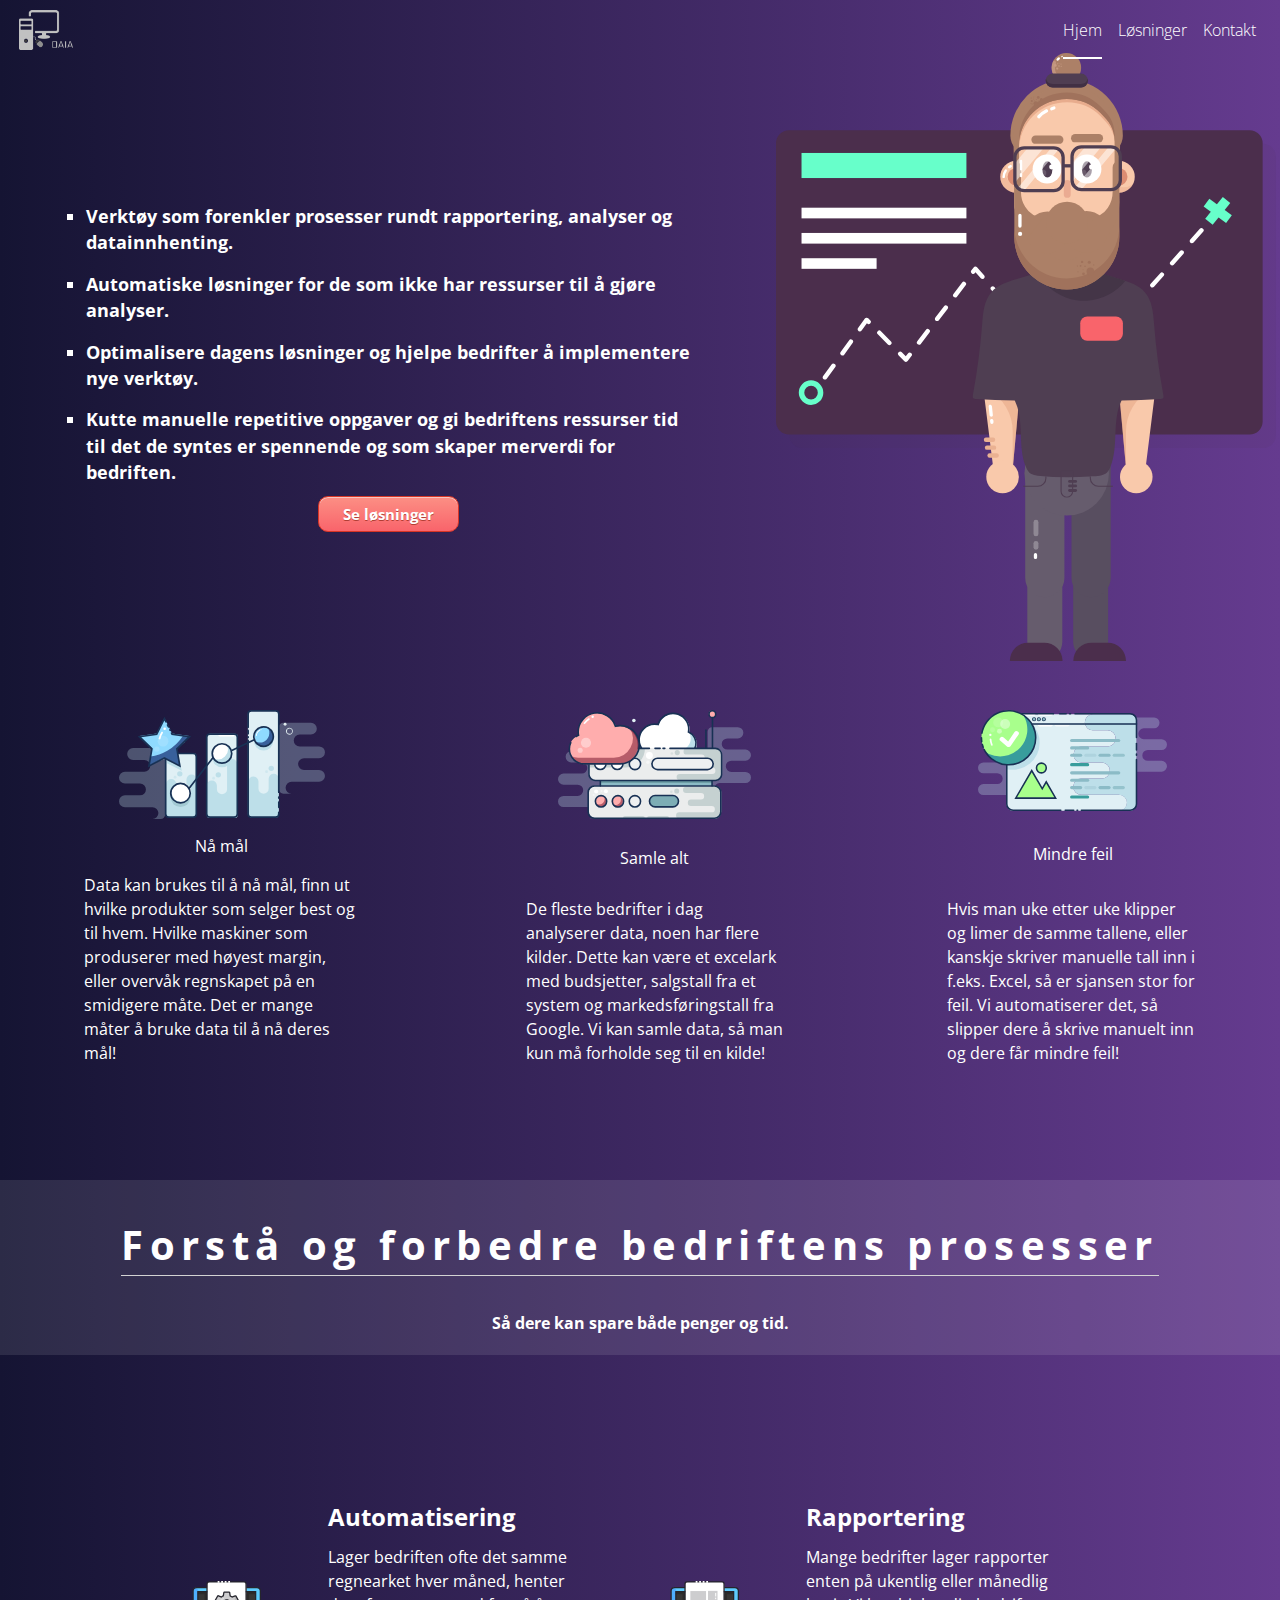
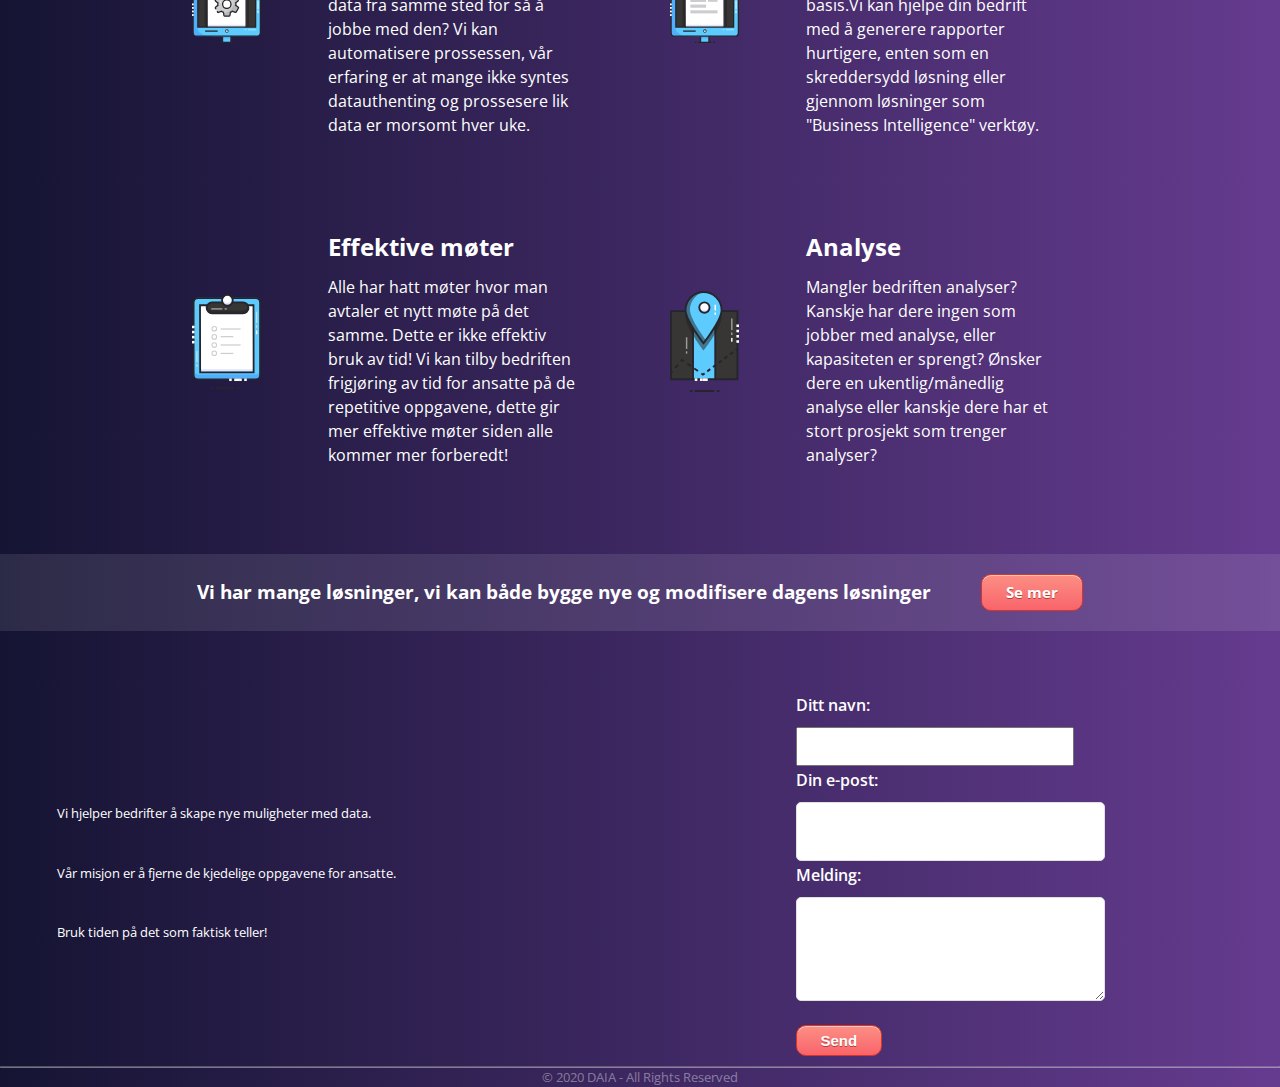
<file: index.html>
<!DOCTYPE html> <html lang=en> <head> <meta charset=utf-8> <meta content="width=device-width,initial-scale=1" name=viewport> <meta content=#333333 name=theme-color> <base href=/ > <link href=global.css rel=stylesheet> <link href=manifest.json rel=manifest crossorigin=use-credentials> <link href=favicon.ico rel=icon type=image/png> <link href=https://cdnjs.cloudflare.com/ajax/libs/font-awesome/5.13.1/css/all.min.css rel=stylesheet crossorigin=anonymous integrity="sha512-xA6Hp6oezhjd6LiLZynuukm80f8BoZ3OpcEYaqKoCV3HKQDrYjDE1Gu8ocxgxoXmwmSzM4iqPvCsOkQNiu41GA=="> <link href=client/main.2082793183.css rel=stylesheet> <noscript id=sapper-head-start></noscript><title>DAIA</title><noscript id=sapper-head-end></noscript> </head> <body> <div id=sapper> <nav class=svelte-n5fxw9><img alt=logo src=daialogo.png class=svelte-n5fxw9> <ul class=svelte-n5fxw9><div class="svelte-n5fxw9 links"><li class=svelte-n5fxw9><a class=svelte-n5fxw9 href=. aria-current=page>Hjem </a></li> <li class=svelte-n5fxw9><a class=svelte-n5fxw9 href=losninger rel=prefetch>Løsninger </a></li> <li class=svelte-n5fxw9><a class=svelte-n5fxw9 href=kontakt>Kontakt </a></div></ul></nav> <main class=svelte-55soap> <main class=svelte-1mp4g3x><header class="svelte-sn4ja showcase"><div class="svelte-sn4ja info"><h3 class=svelte-sn4ja><ul class=svelte-sn4ja><li class=svelte-sn4ja>Verktøy som forenkler prosesser rundt rapportering, analyser og datainnhenting.</li> <li class=svelte-sn4ja>Automatiske løsninger for de som ikke har ressurser til å gjøre analyser.</li> <li class=svelte-sn4ja>Optimalisere dagens løsninger og hjelpe bedrifter å implementere nye verktøy.</li> <li class=svelte-sn4ja>Kutte manuelle repetitive oppgaver og gi bedriftens ressurser tid til det de syntes er spennende og som skaper merverdi for bedriften.</ul></h3> <a class="curved svelte-sgxkt0" href=/losninger>Se løsninger <i class="fa-chevron-right fas"></i></a></div> <div class="svelte-sn4ja img"><img alt="" src="/assets/Asset 3.svg"></div></header> <div class="svelte-i5toj3 block" style=background-color:transparent> <div class="svelte-i5toj3 row"><div class="svelte-1su1hql card"><img alt="Nå mål" src="/assets/Asset 8.svg" class=svelte-1su1hql> <div class="svelte-1su1hql title">Nå mål</div> <div class="svelte-1su1hql content"><p>Data kan brukes til å nå mål, finn ut hvilke produkter som selger best og til hvem. Hvilke maskiner som produserer med høyest margin, eller overvåk regnskapet på en smidigere måte. Det er mange måter å bruke data til å nå deres mål!</p> </div> </div><div class="svelte-1su1hql card"><img alt="Samle alt" src="/assets/Asset 7.svg" class=svelte-1su1hql> <div class="svelte-1su1hql title">Samle alt</div> <div class="svelte-1su1hql content"><p>De fleste bedrifter i dag analyserer data, noen har flere kilder. Dette kan være et excelark med budsjetter, salgstall fra et system og markedsføringstall fra Google. Vi kan samle data, så man kun må forholde seg til en kilde!</p> </div> </div><div class="svelte-1su1hql card"><img alt="Mindre feil" src="/assets/Asset 6.svg" class=svelte-1su1hql> <div class="svelte-1su1hql title">Mindre feil</div> <div class="svelte-1su1hql content"><p>Hvis man uke etter uke klipper og limer de samme tallene, eller kanskje skriver manuelle tall inn i f.eks. Excel, så er sjansen stor for feil. Vi automatiserer det, så slipper dere å skrive manuelt inn og dere får mindre feil!</p> </div> </div></div></div> <div class="svelte-i5toj3 block" style=background-color:rgba(255,255,255,.1)><div class="svelte-i5toj3 title">Forstå og forbedre bedriftens prosesser</div> <div class="svelte-i5toj3 row"><h4 class=svelte-1mp4g3x style=margin-bottom:20px>Så dere kan spare både penger og tid. </h4></div></div> <div class="svelte-i5toj3 grid" style=background-color:transparent> <div class="svelte-i5toj3 row-grid"><div class="svelte-wr6r03 container"><div class="svelte-wr6r03 image"><img alt="" src="/assets/Asset 103.svg" class=svelte-wr6r03></div> <div class="svelte-wr6r03 content"><div class="svelte-wr6r03 title">Automatisering</div> <div class=text>Lager bedriften ofte det samme regnearket hver måned, henter data fra samme sted for så å jobbe med den? Vi kan automatisere prossessen, vår erfaring er at mange ikke syntes datauthenting og prossesere lik data er morsomt hver uke.</div> </div></div><div class="svelte-wr6r03 container"><div class="svelte-wr6r03 image"><img alt="" src="/assets/Asset 108.svg" class=svelte-wr6r03></div> <div class="svelte-wr6r03 content"><div class="svelte-wr6r03 title">Rapportering</div> <div class=text>Mange bedrifter lager rapporter enten på ukentlig eller månedlig basis.Vi kan hjelpe din bedrift med å generere rapporter hurtigere, enten som en skreddersydd løsning eller gjennom løsninger som "Business Intelligence" verktøy.</div> </div></div><div class="svelte-wr6r03 container"><div class="svelte-wr6r03 image"><img alt="" src="/assets/Asset 105.svg" class=svelte-wr6r03></div> <div class="svelte-wr6r03 content"><div class="svelte-wr6r03 title">Effektive møter</div> <div class=text>Alle har hatt møter hvor man avtaler et nytt møte på det samme. Dette er ikke effektiv bruk av tid! Vi kan tilby bedriften frigjøring av tid for ansatte på de repetitive oppgavene, dette gir mer effektive møter siden alle kommer mer forberedt!</div> </div></div><div class="svelte-wr6r03 container"><div class="svelte-wr6r03 image"><img alt="" src="/assets/Asset 106.svg" class=svelte-wr6r03></div> <div class="svelte-wr6r03 content"><div class="svelte-wr6r03 title">Analyse</div> <div class=text>Mangler bedriften analyser? Kanskje har dere ingen som jobber med analyse, eller kapasiteten er sprengt? Ønsker dere en ukentlig/månedlig analyse eller kanskje dere har et stort prosjekt som trenger analyser?</div> </div></div></div></div> <div class="svelte-i5toj3 block" style=background-color:rgba(255,255,255,.1)> <div class="svelte-i5toj3 row"><div class="svelte-1mp4g3x see-more"><h3 class=svelte-1mp4g3x style=margin-right:50px>Vi har mange løsninger, vi kan både bygge nye og modifisere dagens løsninger </h3> <a class="curved svelte-sgxkt0" href=/losninger>Se mer</a></div></div></div></main></main> <footer class=svelte-1aun6m><div class="svelte-1aun6m footer"><div class="svelte-1aun6m left"><span class=svelte-1aun6m>Vi hjelper bedrifter å skape nye muligheter med data.</span> <span class=svelte-1aun6m>Vår misjon er å fjerne de kjedelige oppgavene for ansatte.</span> <span class=svelte-1aun6m>Bruk tiden på det som faktisk teller!</span></div> <div class="svelte-1aun6m middle"><ul class=svelte-1aun6m><li class=svelte-1aun6m><i class="fab fa-facebook" style=font-size:3rem></i></li> <li class=svelte-1aun6m><i class="fab fa-linkedin" style=font-size:3rem></i></ul></div> <div class="svelte-1aun6m right"><div class="svelte-100rzrh kwes-form"><form action=https://kwes.io/api/foreign/forms/NKmkww3I0oGe8JwWZT2U class=svelte-100rzrh method=POST><label class=svelte-100rzrh for=name>Ditt navn:</label> <input class=svelte-100rzrh id=name name=name rules=required> <label class=svelte-100rzrh for=email>Din e-post:</label> <input class=svelte-100rzrh id=email name=email rules=required|email|max:255 type=email> <label class=svelte-100rzrh for=message>Melding:</label> <textarea class=svelte-100rzrh id=message name=message rules=required></textarea> <br class=svelte-100rzrh> <button class="curved svelte-sgxkt0 null null" type=submit>Send</button></form></div></div></div> <div class="svelte-1aun6m bottom"><hr class=svelte-1aun6m> <p class=svelte-1aun6m>© 2020 DAIA - All Rights Reserved</div></footer></div> <script>__SAPPER__={baseUrl:"",preloaded:[void 0,{}]};if('serviceWorker' in navigator)navigator.serviceWorker.register('/service-worker.js');(function(){try{eval("async function x(){}");var main="/client/client.35a05b1d.js"}catch(e){main="/client/legacy/client.8eb69ce8.js"};var s=document.createElement("script");try{new Function("if(0)import('')")();s.src=main;s.type="module";s.crossOrigin="use-credentials";}catch(e){s.src="/client/shimport@1.0.1.js";s.setAttribute("data-main",main);}document.head.appendChild(s);}());</script>
</file>
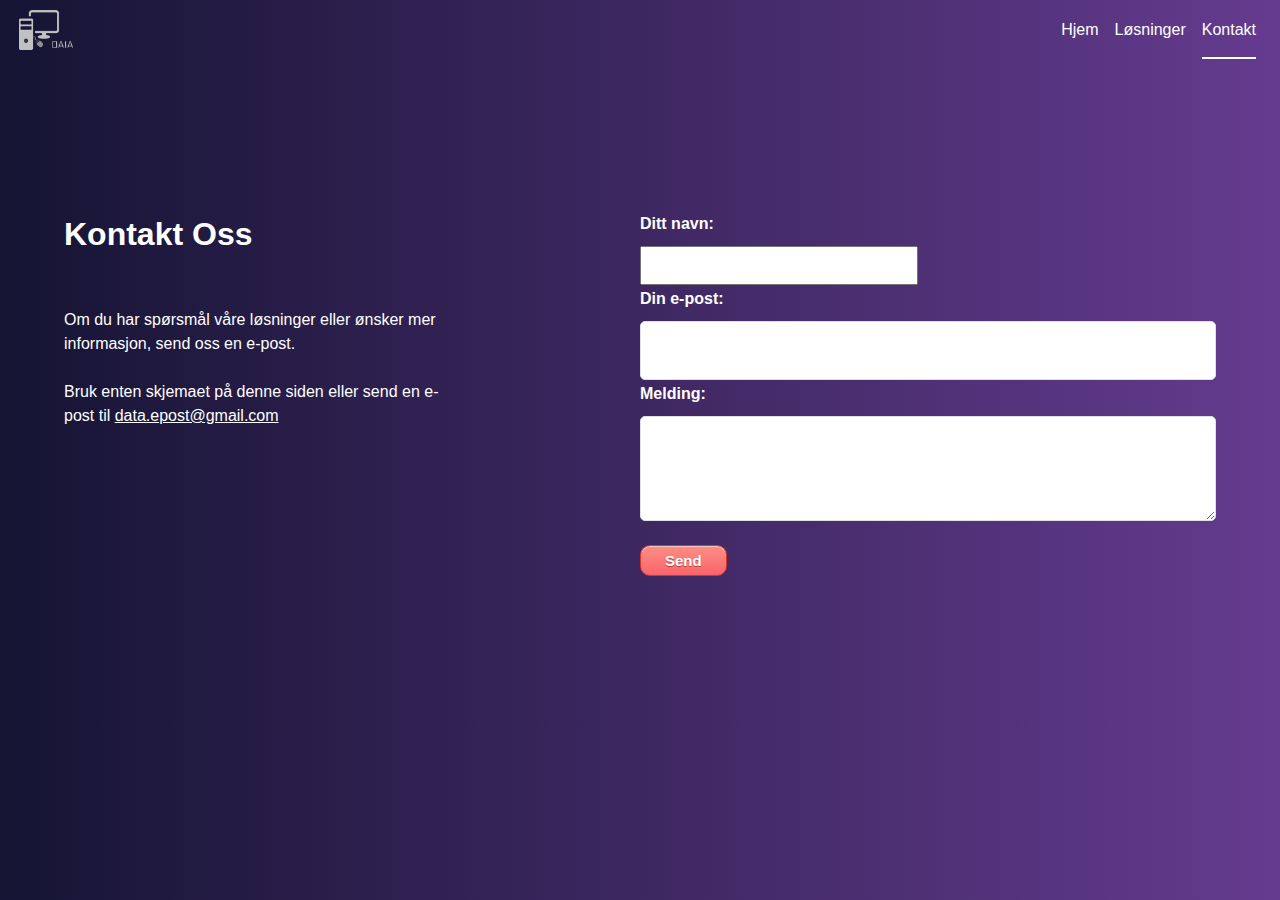
<file: kontakt/index.html>
<!DOCTYPE html> <html lang=en> <head> <meta charset=utf-8> <meta content="width=device-width,initial-scale=1" name=viewport> <meta content=#333333 name=theme-color> <base href=/ > <link href=global.css rel=stylesheet> <link href=manifest.json rel=manifest crossorigin=use-credentials> <link href=favicon.ico rel=icon type=image/png> <link href=https://cdnjs.cloudflare.com/ajax/libs/font-awesome/5.13.1/css/all.min.css rel=stylesheet crossorigin=anonymous integrity="sha512-xA6Hp6oezhjd6LiLZynuukm80f8BoZ3OpcEYaqKoCV3HKQDrYjDE1Gu8ocxgxoXmwmSzM4iqPvCsOkQNiu41GA=="> <link href=client/main.2082793183.css rel=stylesheet> <noscript id=sapper-head-start></noscript><title>Om DAIA</title><noscript id=sapper-head-end></noscript> </head> <body> <div id=sapper> <nav class=svelte-n5fxw9><img alt=logo class=svelte-n5fxw9 src=daialogo.png> <ul class=svelte-n5fxw9><div class="svelte-n5fxw9 links"><li class=svelte-n5fxw9><a href=. class=svelte-n5fxw9>Hjem </a></li> <li class=svelte-n5fxw9><a href=losninger class=svelte-n5fxw9 rel=prefetch>Løsninger </a></li> <li class=svelte-n5fxw9><a href=kontakt class=svelte-n5fxw9 aria-current=page>Kontakt </a></div></ul></nav> <main class=svelte-55soap> <main class=svelte-1q9v0de><div class="svelte-1q9v0de left"><h1>Kontakt Oss</h1> <p class=svelte-1q9v0de>Om du har spørsmål våre løsninger eller ønsker mer informasjon, send oss en e-post. <br> <br> Bruk enten skjemaet på denne siden eller send en e-post til <a href=mailto:data.epost@gmail.com>data.epost@gmail.com</a></div> <div class=right><div class="svelte-100rzrh kwes-form"><form action=https://kwes.io/api/foreign/forms/NKmkww3I0oGe8JwWZT2U class=svelte-100rzrh method=POST><label class=svelte-100rzrh for=name>Ditt navn:</label> <input class=svelte-100rzrh id=name name=name rules=required> <label class=svelte-100rzrh for=email>Din e-post:</label> <input class=svelte-100rzrh id=email name=email rules=required|email|max:255 type=email> <label class=svelte-100rzrh for=message>Melding:</label> <textarea class=svelte-100rzrh id=message name=message rules=required></textarea> <br class=svelte-100rzrh> <button class="null null curved svelte-sgxkt0" type=submit>Send</button></form></div></div></main></main> </div> <script>__SAPPER__={baseUrl:"",preloaded:[void 0,{}]};if('serviceWorker' in navigator)navigator.serviceWorker.register('/service-worker.js');(function(){try{eval("async function x(){}");var main="/client/client.35a05b1d.js"}catch(e){main="/client/legacy/client.8eb69ce8.js"};var s=document.createElement("script");try{new Function("if(0)import('')")();s.src=main;s.type="module";s.crossOrigin="use-credentials";}catch(e){s.src="/client/shimport@1.0.1.js";s.setAttribute("data-main",main);}document.head.appendChild(s);}());</script>
</file>
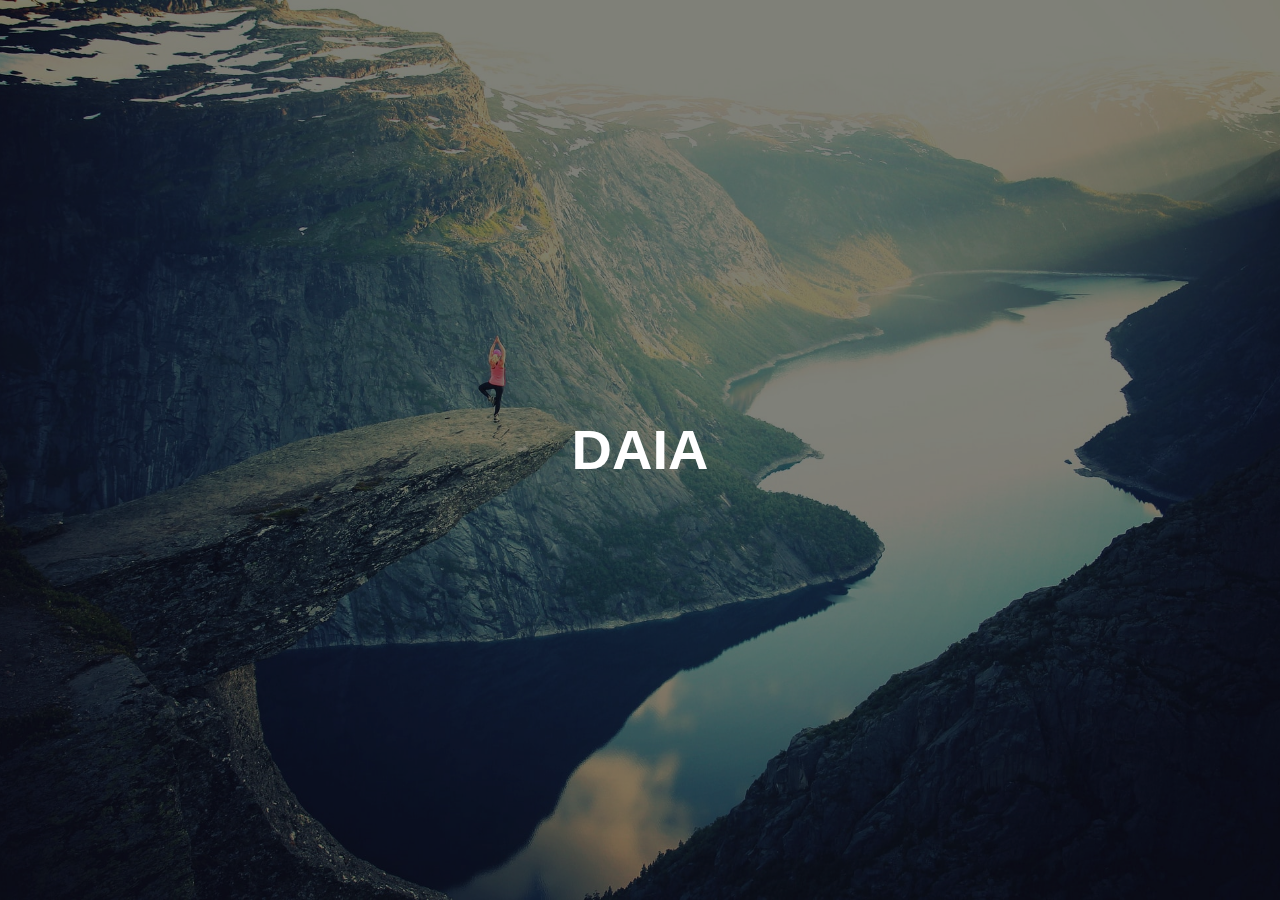
<file: presentasjon/index.html>
<!doctype html>
<html lang="en" prefix="og: http://ogp.me/ns#">
  <head>
    <meta charset="utf-8">
    <meta name="viewport" content="width=device-width, initial-scale=1">

    <!-- CLEAN MARKUP = GOOD KARMA.
      Hi source code lover,

      you're a curious person and a fast learner ;)
      Let's make something beautiful together. Contribute on Github:
      https://github.com/webslides/webslides

      Thanks,
      @jlantunez.
    -->

    <!-- SEO -->
    <title>DAIA Presentasjon</title>

    <!-- URL CANONICAL -->
    <!-- <link rel="canonical" href="http://your-url.com/"> -->

    <!-- Google Fonts -->
    <link href="https://fonts.googleapis.com/css?family=Roboto:100,100i,300,300i,400,400i,700,700i%7CMaitree:200,300,400,600,700&amp;subset=latin-ext" rel="stylesheet">

    <!-- CSS WebSlides -->
    <link rel="stylesheet" type='text/css' media='all' href="static/css/webslides.css">

    <!-- Optional - CSS SVG Icons (Font Awesome) -->
    <link rel="stylesheet" type='text/css' media='all' href="static/css/svg-icons.css">



    <!-- FAVICONS -->
    <link rel="shortcut icon" sizes="16x16" href="static/images/favicons/favicon.png">
    <link rel="shortcut icon" sizes="32x32" href="static/images/favicons/favicon-32.png">
    <link rel="apple-touch-icon icon" sizes="76x76" href="static/images/favicons/favicon-76.png">
    <link rel="apple-touch-icon icon" sizes="120x120" href="static/images/favicons/favicon-120.png">
    <link rel="apple-touch-icon icon" sizes="152x152" href="static/images/favicons/favicon-152.png">
    <link rel="apple-touch-icon icon" sizes="180x180" href="static/images/favicons/favicon-180.png">
    <link rel="apple-touch-icon icon" sizes="192x192" href="static/images/favicons/favicon-192.png">

    <!-- Android -->
    <meta name="mobile-web-app-capable" content="yes">
    <meta name="theme-color" content="#333333">

  </head>
  <body>

    <main role="main">
      <article id="webslides" class="vertical">
        <!-- Quick Guide
          - Each parent <section> in the <article id="webslides"> element is an individual slide.
          - Vertical sliding = <article id="webslides" class="vertical">
          - <div class="wrap"> = container 90% / <div class="wrap size-50"> = 45%;
        -->

        <section>
         <span class="background" style="background-image:url('static/images/julia-caesar-asct7UP3YDE-unsplash.jpg'); filter: brightness(50%);"></span>
          <!--.wrap = container (width: 90%) -->
          <div class="wrap aligncenter">
            <h1 style="color: #fff;"><strong>DAIA</strong></h1>

          </div>
          <!-- .end .wrap -->
        </section>
        <section>
          <div class="wrap">
            <h2>Hva vi kan gjøre for dere</h2>
            <ul class="flexblock features">
              <li>
                <div>
                  <h2>
                    Automatisering
                  </h2>
                  Ved å fjerne manuell jobb får bedriftens ressurser bedre tid på det som faktisk er viktig.
                </div>
              </li>
              <li>
                <div>
                  <h2>
                    Analyse
                  </h2>
                  Vi kan hjelpe bedriften med å gjøre flere analyser
                </div>
              </li>
              <li>
                <div>
                  <h2>
                    Rapporter
                  </h2>
                  Vi kan effektivisere utarbeidelse av rapporter.
                </div>
              </li>
              <li>
                <div>
                  <h2>
                    Samle data
                  </h2>
                  Vi kan skreddersy løsninger så bedriften får alle data samlet.
                </div>
              </li>
              <li>
                <div>
                  <h2>
                    Excel
                  </h2>
                  Gjennom mange års erfaring har vi funnet mange gode løsninger i Excel.
                </div>
              </li>
              <li>
                <div>
                  <h2>
                    Maskinlæring
                  </h2>
                  Ønsker dere å ta i bruk maskinlæring kan vi bistå med utarbeidelse og implementering.
                </div>
              </li>
            </ul>
          </div>
        </section>
        <section>
          <!--.wrap = container (width: 90%) -->
          <div class="wrap size-50 aligncenter">
            <h2><strong>Hvordan fungerer det?</strong></h2>
            <div class="bg-white shadow">
              <ul class="flexblock reasons">
                <li>
                  <h2>Kontakt oss</h2>
                  <p>Vi vil sammen med dere se på dagens løsning og se hvor vi kan bidra, dette er selvfølgelig helt kostnadsfritt.</p>
                </li>
                <li>
                  <h2>Implementering</h2>
                  <p>Gjennom et godt samarbeid med bedriften og deres dybdekunnskaper kan vi implementere løsninger.</p>
                </li>
              </ul>
            </div>
            <!-- .end .bg-white shadow -->
          </div>
          <!-- .end .wrap -->
        </section>
        <section class="fullscreen bg-white slide current" id="section-40" style="">
          <div class="card-50">
            <figure>
              <img src="static/images/sarah-dorweiler-QeVmJxZOv3k-unsplash.jpg" alt="Macbook">
            </figure>
            <!-- end figure-->
            <div class="flex-content">
              <h2><strong>Frigjør tid</strong></h2>
              <p class="text-intro">Mange ansatte har ikke tid til å forbedre dagens rutiner, og vi vet at det er mange smarte hoder med gode ideer. Vi kan gjøre jobben med deres ideer.</p>
              <p>Ingen kan alt, og derfor ønsker vi å bidra med det vi kan best. Gjennom samarbeid med bedriftens ansatte vil vi kunne utvikle verktøy og automatiserte løsninger som frigjør tid. <br> Tid som kan brukes på det bedriften faktisk trenger at tiden blir brukt på, og fjerne de "kjedelige" oppgavene for de ansatte.</p>
            </div>
            <!-- end .flex-content-->
          </div>
        </section>
          <div class="card-50">
            <figure>
              <img src="static/images/sarah-dorweiler-QeVmJxZOv3k-unsplash.jpg" alt="" srcset="">
            </figure>
          </div>
        </section>

        <section class="fullscreen bg-white slide current" id="section-40" style="">
        <div class="card-30">

          <!-- end figure-->
          <div class="flex-content">
            <h2><strong>Tenk utenfor boksen</strong></h2>
            <p class="text-intro">Med friske øyne opplever vi ofte at vi med en annen inngangsvinkel, sammen med bedriftens erfaring finner nye løsninger.</p>
            <p>Med erfaring fra analyse, økonomi, maskinlæring og automatisering av arbeidsoppgaver, kan vi sammen med bedriften finne løsninger som gir dem en fordel mot konkurrenter. <br>
            Om vi kan redusere tiden som blir brukt på å lage rapporter med flere timer, så frigjør vi ressursen til å tenke nytt og finne gode løsninger for bedriften.
            </p>
          </div>
          <figure>
            <img src="static/images/nikita-kachanovsky-bLY5JqP_Ldw-unsplash.jpg" alt="Outside the box">
          </figure>
          <!-- end .flex-content-->
        </div>
      </section>

        <section>
          <span class="background" style="background-image:url('static/images/mahdis-mousavi-hJ5uMIRNg5k-unsplash.jpg'); filter: brightness(50%) grayscale(80%);"></span>
           <!--.wrap = container (width: 90%) -->
           <div class="wrap alignleft">
             <h1 style="color: #fff;"><strong>Vi samler all data for dere</strong></h1>
             <p>De fleste har flere kilder til data, og noen ganger kan det være tidkrevende å hente ut alt. <br>
            Vi kan samle dataen på et sted og hente den automatisk ut.</p>
 
           </div>
           <!-- .end .wrap -->
         </section>
        <section class="aligncenter">
          <!-- .wrap = container (width: 90%) -->
          <div class="wrap">
            <h2><strong>Høres dette bra ut?</strong> </h2>
            <p>
              <a href="mailto:daia.epost@gmail.com" class="button" title="Send epost">
                Kontakt oss
              </a>
            </p>
          </div>
          <!-- .end .wrap -->
        </section>
        <section class="slide-bottom">
          <div class="wrap">
            <div class="content-right text-serif">
              <h2>
                <strong>Takk</strong>
              </h2>
              <p>Vi sørger for at bedriftens ressurser får mer tid til det som virkelig teller.</p> 
                </div>
            <!-- .end .content-right -->
          </div>
          <!-- .end .wrap -->
        </section>

      </article>
      <!-- end article -->
    </main>
    <!-- end main -->

   <!-- A global footer

     <footer role="contentinfo">
      <div class="wrap">
        <p>An <a href="https://github.com/webslides/webslides">open source solution</a>, by <a href="https://twitter.com/webslides">@webslides</a>.</p>
      </div>
    </footer>  -->

    <!-- Required -->
    <script src="static/js/webslides.js"></script>
    <script>
      window.ws = new WebSlides();
    </script>

    <!-- OPTIONAL - svg-icons.js (fontastic.me - Font Awesome as svg icons) -->
    <script defer src="static/js/svg-icons.js"></script>

  </body>
</html>
</file>
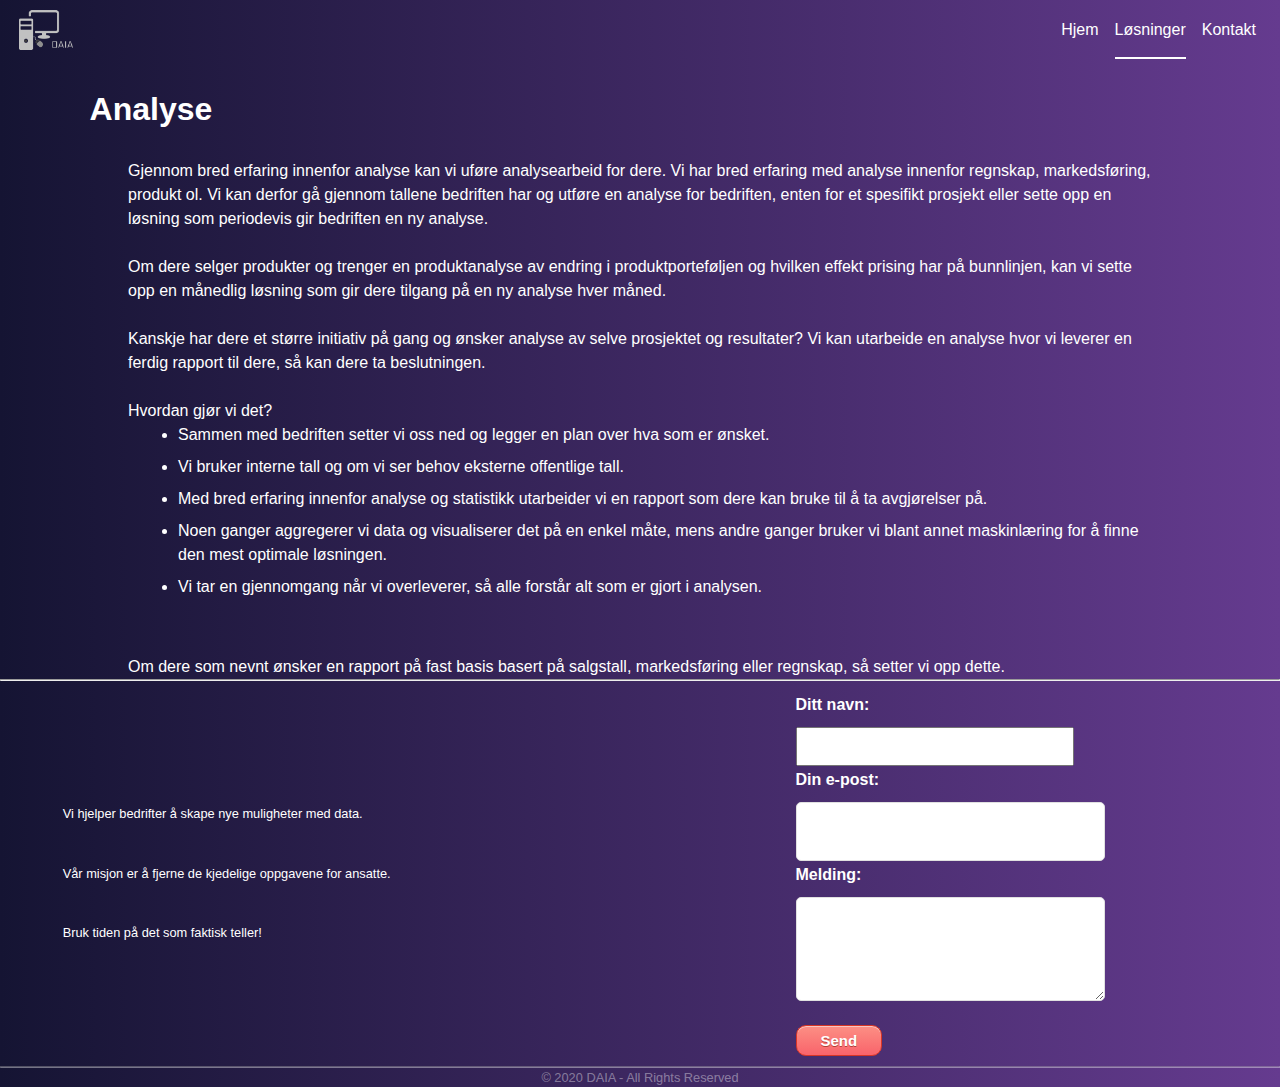
<file: losninger/analyse/index.html>
<!DOCTYPE html> <html lang=en> <head> <meta charset=utf-8> <meta content="width=device-width,initial-scale=1" name=viewport> <meta content=#333333 name=theme-color> <base href=/ > <link href=global.css rel=stylesheet> <link href=manifest.json rel=manifest crossorigin=use-credentials> <link href=favicon.ico rel=icon type=image/png> <link href=https://cdnjs.cloudflare.com/ajax/libs/font-awesome/5.13.1/css/all.min.css rel=stylesheet crossorigin=anonymous integrity="sha512-xA6Hp6oezhjd6LiLZynuukm80f8BoZ3OpcEYaqKoCV3HKQDrYjDE1Gu8ocxgxoXmwmSzM4iqPvCsOkQNiu41GA=="> <link href=client/main.2082793183.css rel=stylesheet> <noscript id=sapper-head-start></noscript><title>Analyse</title><noscript id=sapper-head-end></noscript> </head> <body> <div id=sapper> <nav class=svelte-n5fxw9><img alt=logo class=svelte-n5fxw9 src=daialogo.png> <ul class=svelte-n5fxw9><div class="svelte-n5fxw9 links"><li class=svelte-n5fxw9><a class=svelte-n5fxw9 href=.>Hjem </a></li> <li class=svelte-n5fxw9><a class=svelte-n5fxw9 href=losninger aria-current=page rel=prefetch>Løsninger </a></li> <li class=svelte-n5fxw9><a class=svelte-n5fxw9 href=kontakt>Kontakt </a></div></ul></nav> <main class=svelte-55soap> <div class="svelte-bybtfb container"><h1>Analyse</h1> <div class="svelte-bybtfb content"> <p>Gjennom bred erfaring innenfor analyse kan vi uføre analysearbeid for dere. Vi har bred erfaring med analyse innenfor regnskap, markedsføring, produkt ol. Vi kan derfor gå gjennom tallene bedriften har og utføre en analyse for bedriften, enten for et spesifikt prosjekt eller sette opp en løsning som periodevis gir bedriften en ny analyse.</p> <br> <p>Om dere selger produkter og trenger en produktanalyse av endring i produktporteføljen og hvilken effekt prising har på bunnlinjen, kan vi sette opp en månedlig løsning som gir dere tilgang på en ny analyse hver måned.</p> <br> <p>Kanskje har dere et større initiativ på gang og ønsker analyse av selve prosjektet og resultater? Vi kan utarbeide en analyse hvor vi leverer en ferdig rapport til dere, så kan dere ta beslutningen.</p> <br> <p>Hvordan gjør vi det?</p> <ul> <li>Sammen med bedriften setter vi oss ned og legger en plan over hva som er ønsket.</li> <li>Vi bruker interne tall og om vi ser behov eksterne offentlige tall.</li> <li>Med bred erfaring innenfor analyse og statistikk utarbeider vi en rapport som dere kan bruke til å ta avgjørelser på.</li> <li>Noen ganger aggregerer vi data og visualiserer det på en enkel måte, mens andre ganger bruker vi blant annet maskinlæring for å finne den mest optimale løsningen.</li> <li>Vi tar en gjennomgang når vi overleverer, så alle forstår alt som er gjort i analysen.</li> </ul> <br> <br> <p>Om dere som nevnt ønsker en rapport på fast basis basert på salgstall, markedsføring eller regnskap, så setter vi opp dette.</p> </div></div> <hr></main> <footer class=svelte-1aun6m><div class="svelte-1aun6m footer"><div class="svelte-1aun6m left"><span class=svelte-1aun6m>Vi hjelper bedrifter å skape nye muligheter med data.</span> <span class=svelte-1aun6m>Vår misjon er å fjerne de kjedelige oppgavene for ansatte.</span> <span class=svelte-1aun6m>Bruk tiden på det som faktisk teller!</span></div> <div class="svelte-1aun6m middle"><ul class=svelte-1aun6m><li class=svelte-1aun6m><i class="fab fa-facebook" style=font-size:3rem></i></li> <li class=svelte-1aun6m><i class="fab fa-linkedin" style=font-size:3rem></i></ul></div> <div class="svelte-1aun6m right"><div class="svelte-100rzrh kwes-form"><form action=https://kwes.io/api/foreign/forms/NKmkww3I0oGe8JwWZT2U class=svelte-100rzrh method=POST><label class=svelte-100rzrh for=name>Ditt navn:</label> <input class=svelte-100rzrh id=name name=name rules=required> <label class=svelte-100rzrh for=email>Din e-post:</label> <input class=svelte-100rzrh id=email name=email rules=required|email|max:255 type=email> <label class=svelte-100rzrh for=message>Melding:</label> <textarea class=svelte-100rzrh id=message name=message rules=required></textarea> <br class=svelte-100rzrh> <button class="null null curved svelte-sgxkt0" type=submit>Send</button></form></div></div></div> <div class="svelte-1aun6m bottom"><hr class=svelte-1aun6m> <p class=svelte-1aun6m>© 2020 DAIA - All Rights Reserved</div></footer></div> <script>__SAPPER__={baseUrl:"",preloaded:[void 0,null,{post:{title:"Analyse",slug:"analyse",img:"\u002Fassets\u002FAsset 20.png",desc:"Med en nesten uendelig mengde data rundt oss så har analyse blitt enda viktigere, med analyse kan dere ta faktabaserte beslutninger. Vi utfører enkeltanalyser og kan også automatisere analyser hver uke, dette er spesielt nyttig om bedriften ikke har egne ressurser for det. Vi kan hjelpe bedriften å identifisere viktige datapunkter, som kan utnyttes videre.",html:"\n\t\t\u003Cp\u003EGjennom bred erfaring innenfor analyse kan vi uføre analysearbeid for dere. Vi har bred erfaring med analyse innenfor regnskap, markedsføring, produkt ol. Vi kan derfor gå gjennom tallene bedriften har og utføre en analyse for bedriften, enten for et spesifikt prosjekt eller sette opp en løsning som periodevis gir bedriften en ny analyse.\u003C\u002Fp\u003E\n\t\t\u003Cbr \u002F\u003E\n\t\t\u003Cp\u003EOm dere selger produkter og trenger en produktanalyse av endring i produktporteføljen og hvilken effekt prising har på bunnlinjen, kan vi sette opp en månedlig løsning som gir dere tilgang på en ny analyse hver måned.\u003C\u002Fp\u003E\n\t\t\u003Cbr \u002F\u003E\n\t\t\u003Cp\u003EKanskje har dere et større initiativ på gang og ønsker analyse av selve prosjektet og resultater? Vi kan utarbeide en analyse hvor vi leverer en ferdig rapport til dere, så kan dere ta beslutningen.\u003C\u002Fp\u003E\n\t\t\u003Cbr \u002F\u003E\n\t\t\u003Cp\u003EHvordan gjør vi det?\u003C\u002Fp\u003E\n\t\t\u003Cul\u003E\n\t\u003Cli\u003ESammen med bedriften setter vi oss ned og legger en plan over hva som er ønsket.\u003C\u002Fli\u003E\n\t\u003Cli\u003EVi bruker interne tall og om vi ser behov eksterne offentlige tall.\u003C\u002Fli\u003E\n\t\u003Cli\u003EMed bred erfaring innenfor analyse og statistikk utarbeider vi en rapport som dere kan bruke til å ta avgjørelser på.\u003C\u002Fli\u003E\n\t\u003Cli\u003ENoen ganger aggregerer vi data og visualiserer det på en enkel måte, mens andre ganger bruker vi blant annet maskinlæring for å finne den mest optimale løsningen.\u003C\u002Fli\u003E\n\t\u003Cli\u003EVi tar en gjennomgang når vi overleverer, så alle forstår alt som er gjort i analysen.\u003C\u002Fli\u003E\n\t\t\u003C\u002Ful\u003E\n\t\t\u003Cbr \u002F\u003E\n\t\t\u003Cbr \u002F\u003E\n\t\t\u003Cp\u003EOm dere som nevnt ønsker en rapport på fast basis basert på salgstall, markedsføring eller regnskap, så setter vi opp dette.\u003C\u002Fp\u003E\n\t\t"}}]};if('serviceWorker' in navigator)navigator.serviceWorker.register('/service-worker.js');(function(){try{eval("async function x(){}");var main="/client/client.35a05b1d.js"}catch(e){main="/client/legacy/client.8eb69ce8.js"};var s=document.createElement("script");try{new Function("if(0)import('')")();s.src=main;s.type="module";s.crossOrigin="use-credentials";}catch(e){s.src="/client/shimport@1.0.1.js";s.setAttribute("data-main",main);}document.head.appendChild(s);}());</script>
</file>
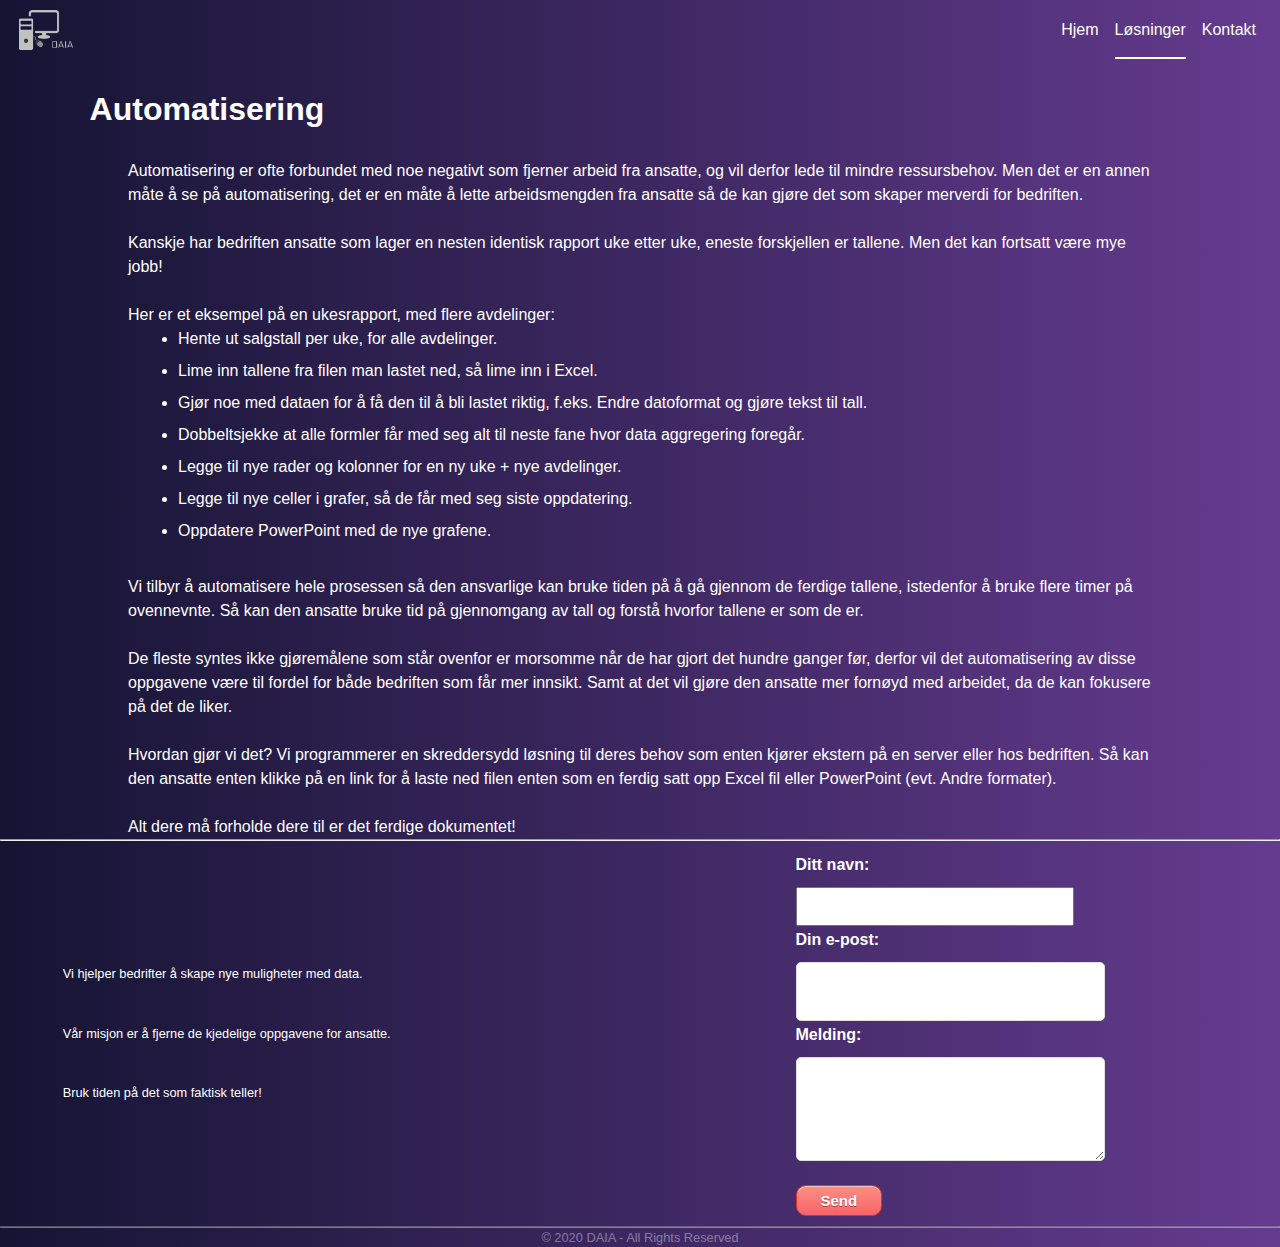
<file: losninger/automatisering/index.html>
<!DOCTYPE html> <html lang=en> <head> <meta charset=utf-8> <meta content="width=device-width,initial-scale=1" name=viewport> <meta content=#333333 name=theme-color> <base href=/ > <link href=global.css rel=stylesheet> <link href=manifest.json rel=manifest crossorigin=use-credentials> <link href=favicon.ico rel=icon type=image/png> <link href=https://cdnjs.cloudflare.com/ajax/libs/font-awesome/5.13.1/css/all.min.css rel=stylesheet crossorigin=anonymous integrity="sha512-xA6Hp6oezhjd6LiLZynuukm80f8BoZ3OpcEYaqKoCV3HKQDrYjDE1Gu8ocxgxoXmwmSzM4iqPvCsOkQNiu41GA=="> <link href=client/main.2082793183.css rel=stylesheet> <noscript id=sapper-head-start></noscript><title>Automatisering</title><noscript id=sapper-head-end></noscript> </head> <body> <div id=sapper> <nav class=svelte-n5fxw9><img alt=logo class=svelte-n5fxw9 src=daialogo.png> <ul class=svelte-n5fxw9><div class="svelte-n5fxw9 links"><li class=svelte-n5fxw9><a class=svelte-n5fxw9 href=.>Hjem </a></li> <li class=svelte-n5fxw9><a class=svelte-n5fxw9 href=losninger aria-current=page rel=prefetch>Løsninger </a></li> <li class=svelte-n5fxw9><a class=svelte-n5fxw9 href=kontakt>Kontakt </a></div></ul></nav> <main class=svelte-55soap> <div class="svelte-bybtfb container"><h1>Automatisering</h1> <div class="svelte-bybtfb content"> <p>Automatisering er ofte forbundet med noe negativt som fjerner arbeid fra ansatte, og vil derfor lede til mindre ressursbehov. Men det er en annen måte å se på automatisering, det er en måte å lette arbeidsmengden fra ansatte så de kan gjøre det som skaper merverdi for bedriften.</p> <br> <p>Kanskje har bedriften ansatte som lager en nesten identisk rapport uke etter uke, eneste forskjellen er tallene. Men det kan fortsatt være mye jobb! </p> <br> <p>Her er et eksempel på en ukesrapport, med flere avdelinger:</p> <ul> <li>Hente ut salgstall per uke, for alle avdelinger.</li> <li>Lime inn tallene fra filen man lastet ned, så lime inn i Excel.</li> <li>Gjør noe med dataen for å få den til å bli lastet riktig, f.eks. Endre datoformat og gjøre tekst til tall.</li> <li>Dobbeltsjekke at alle formler får med seg alt til neste fane hvor data aggregering foregår.</li> <li>Legge til nye rader og kolonner for en ny uke + nye avdelinger.</li> <li>Legge til nye celler i grafer, så de får med seg siste oppdatering.</li> <li>Oppdatere PowerPoint med de nye grafene.</li> </ul> <br> <p>Vi tilbyr å automatisere hele prosessen så den ansvarlige kan bruke tiden på å gå gjennom de ferdige tallene, istedenfor å bruke flere timer på ovennevnte. Så kan den ansatte bruke tid på gjennomgang av tall og forstå hvorfor tallene er som de er.</p> <br> <p>De fleste syntes ikke gjøremålene som står ovenfor er morsomme når de har gjort det hundre ganger før, derfor vil det automatisering av disse oppgavene være til fordel for både bedriften som får mer innsikt. Samt at det vil gjøre den ansatte mer fornøyd med arbeidet, da de kan fokusere på det de liker.</p> <br> <p>Hvordan gjør vi det? Vi programmerer en skreddersydd løsning til deres behov som enten kjører ekstern på en server eller hos bedriften. Så kan den ansatte enten klikke på en link for å laste ned filen enten som en ferdig satt opp Excel fil eller PowerPoint (evt. Andre formater). </p> <br> <p>Alt dere må forholde dere til er det ferdige dokumentet!</p> </div></div> <hr></main> <footer class=svelte-1aun6m><div class="svelte-1aun6m footer"><div class="svelte-1aun6m left"><span class=svelte-1aun6m>Vi hjelper bedrifter å skape nye muligheter med data.</span> <span class=svelte-1aun6m>Vår misjon er å fjerne de kjedelige oppgavene for ansatte.</span> <span class=svelte-1aun6m>Bruk tiden på det som faktisk teller!</span></div> <div class="svelte-1aun6m middle"><ul class=svelte-1aun6m><li class=svelte-1aun6m><i class="fab fa-facebook" style=font-size:3rem></i></li> <li class=svelte-1aun6m><i class="fab fa-linkedin" style=font-size:3rem></i></ul></div> <div class="svelte-1aun6m right"><div class="svelte-100rzrh kwes-form"><form action=https://kwes.io/api/foreign/forms/NKmkww3I0oGe8JwWZT2U class=svelte-100rzrh method=POST><label class=svelte-100rzrh for=name>Ditt navn:</label> <input class=svelte-100rzrh id=name name=name rules=required> <label class=svelte-100rzrh for=email>Din e-post:</label> <input class=svelte-100rzrh id=email name=email rules=required|email|max:255 type=email> <label class=svelte-100rzrh for=message>Melding:</label> <textarea class=svelte-100rzrh id=message name=message rules=required></textarea> <br class=svelte-100rzrh> <button class="null null curved svelte-sgxkt0" type=submit>Send</button></form></div></div></div> <div class="svelte-1aun6m bottom"><hr class=svelte-1aun6m> <p class=svelte-1aun6m>© 2020 DAIA - All Rights Reserved</div></footer></div> <script>__SAPPER__={baseUrl:"",preloaded:[void 0,null,{post:{title:"Automatisering",slug:"automatisering",img:"\u002Fassets\u002FAsset 10.png",desc:"Automatiser de kjedelige oppgavene, frigjør tid til mer kritiske oppgaver. Vi hjelper bedrifter å automatisere de kjedelige og repetitive oppgavene, så de ansatte kan blomstre med mer tid på det som faktisk er viktig!",html:"\n\u003Cp\u003EAutomatisering er ofte forbundet med noe negativt som fjerner arbeid fra ansatte, og vil derfor lede til mindre ressursbehov. Men det er en annen måte å se på automatisering, det er en måte å lette arbeidsmengden fra ansatte så de kan gjøre det som skaper merverdi for bedriften.\u003C\u002Fp\u003E\n\u003Cbr \u002F\u003E\n\u003Cp\u003EKanskje har bedriften ansatte som lager en nesten identisk rapport uke etter uke, eneste forskjellen er tallene. Men det kan fortsatt være mye jobb! \u003C\u002Fp\u003E\n\u003Cbr \u002F\u003E\n\u003Cp\u003EHer er et eksempel på en ukesrapport, med flere avdelinger:\u003C\u002Fp\u003E\n\u003Cul\u003E\n\t\t\u003Cli\u003EHente ut salgstall per uke, for alle avdelinger.\u003C\u002Fli\u003E\n\t\t\u003Cli\u003ELime inn tallene fra filen man lastet ned, så lime inn i Excel.\u003C\u002Fli\u003E\n\t\t\u003Cli\u003EGjør noe med dataen for å få den til å bli lastet riktig, f.eks. Endre datoformat og gjøre tekst til tall.\u003C\u002Fli\u003E\n\t\t\u003Cli\u003EDobbeltsjekke at alle formler får med seg alt til neste fane hvor data aggregering foregår.\u003C\u002Fli\u003E\n\t\t\u003Cli\u003ELegge til nye rader og kolonner for en ny uke + nye avdelinger.\u003C\u002Fli\u003E\n\t\t\u003Cli\u003ELegge til nye celler i grafer, så de får med seg siste oppdatering.\u003C\u002Fli\u003E\n\t\t\u003Cli\u003EOppdatere PowerPoint med de nye grafene.\u003C\u002Fli\u003E\n\u003C\u002Ful\u003E\n\u003Cbr \u002F\u003E\n\u003Cp\u003EVi tilbyr å automatisere hele prosessen så den ansvarlige kan bruke tiden på å gå gjennom de ferdige tallene, istedenfor å bruke flere timer på ovennevnte. Så kan den ansatte bruke tid på gjennomgang av tall og forstå hvorfor tallene er som de er.\u003C\u002Fp\u003E\n\u003Cbr \u002F\u003E\n\u003Cp\u003EDe fleste syntes ikke gjøremålene som står ovenfor er morsomme når de har gjort det hundre ganger før, derfor vil det automatisering av disse oppgavene være til fordel for både bedriften som får mer innsikt. Samt at det vil gjøre den ansatte mer fornøyd med arbeidet, da de kan fokusere på det de liker.\u003C\u002Fp\u003E\n\u003Cbr \u002F\u003E\n\u003Cp\u003EHvordan gjør vi det?\nVi programmerer en skreddersydd løsning til deres behov som enten kjører ekstern på en server eller hos bedriften. Så kan den ansatte enten klikke på en link for å laste ned filen enten som en ferdig satt opp Excel fil eller PowerPoint (evt. Andre formater).\n\u003C\u002Fp\u003E\n\u003Cbr \u002F\u003E\n\u003Cp\u003EAlt dere må forholde dere til er det ferdige dokumentet!\u003C\u002Fp\u003E\n\t\t\n\t\t\n"}}]};if('serviceWorker' in navigator)navigator.serviceWorker.register('/service-worker.js');(function(){try{eval("async function x(){}");var main="/client/client.35a05b1d.js"}catch(e){main="/client/legacy/client.8eb69ce8.js"};var s=document.createElement("script");try{new Function("if(0)import('')")();s.src=main;s.type="module";s.crossOrigin="use-credentials";}catch(e){s.src="/client/shimport@1.0.1.js";s.setAttribute("data-main",main);}document.head.appendChild(s);}());</script>
</file>
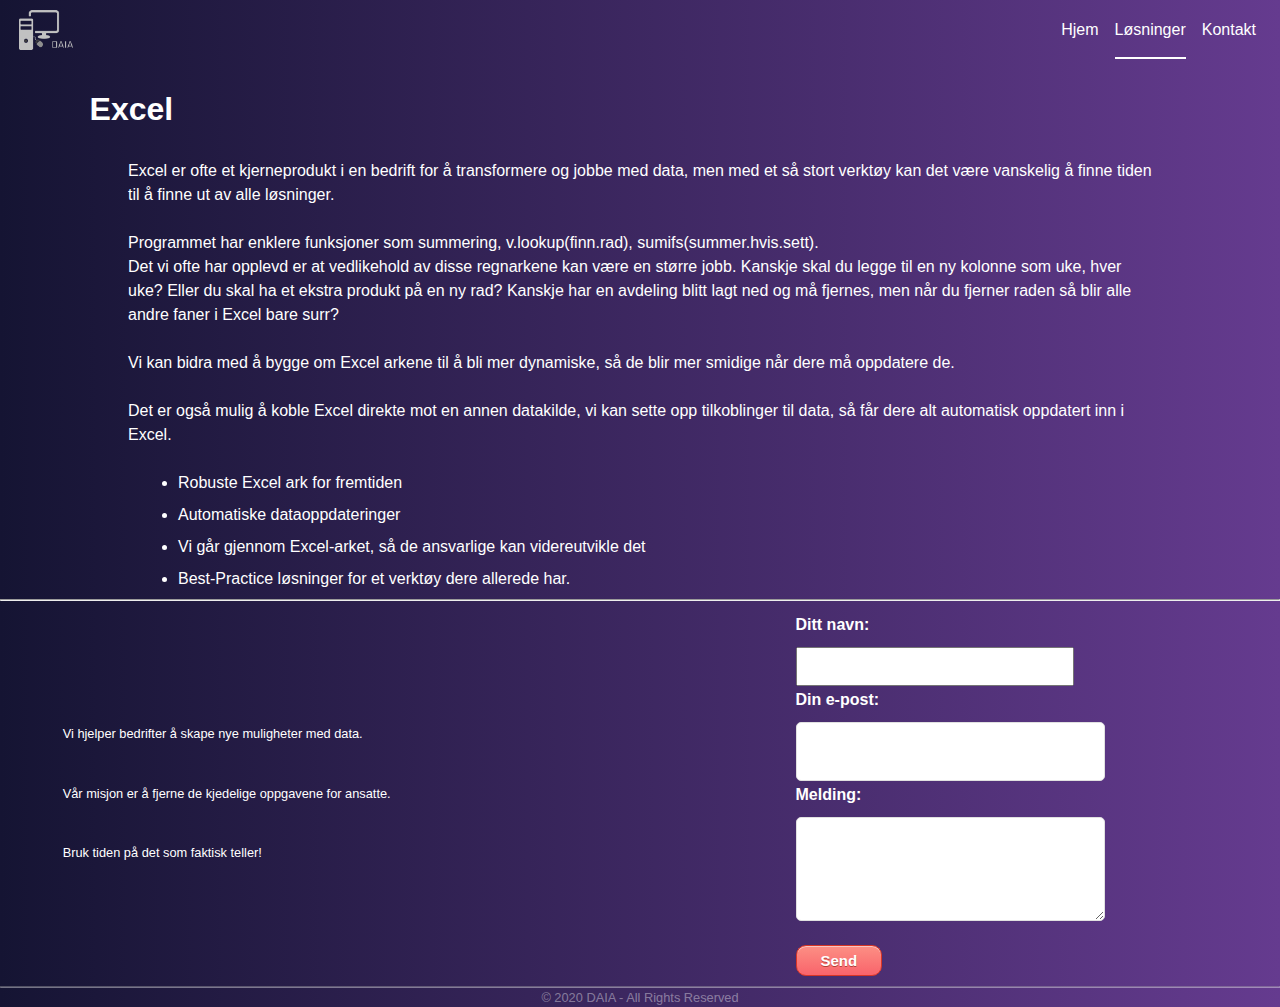
<file: losninger/excel/index.html>
<!DOCTYPE html> <html lang=en> <head> <meta charset=utf-8> <meta content="width=device-width,initial-scale=1" name=viewport> <meta content=#333333 name=theme-color> <base href=/ > <link href=global.css rel=stylesheet> <link href=manifest.json rel=manifest crossorigin=use-credentials> <link href=favicon.ico rel=icon type=image/png> <link href=https://cdnjs.cloudflare.com/ajax/libs/font-awesome/5.13.1/css/all.min.css rel=stylesheet crossorigin=anonymous integrity="sha512-xA6Hp6oezhjd6LiLZynuukm80f8BoZ3OpcEYaqKoCV3HKQDrYjDE1Gu8ocxgxoXmwmSzM4iqPvCsOkQNiu41GA=="> <link href=client/main.2082793183.css rel=stylesheet> <noscript id=sapper-head-start></noscript><title>Excel</title><noscript id=sapper-head-end></noscript> </head> <body> <div id=sapper> <nav class=svelte-n5fxw9><img alt=logo class=svelte-n5fxw9 src=daialogo.png> <ul class=svelte-n5fxw9><div class="svelte-n5fxw9 links"><li class=svelte-n5fxw9><a class=svelte-n5fxw9 href=.>Hjem </a></li> <li class=svelte-n5fxw9><a class=svelte-n5fxw9 href=losninger aria-current=page rel=prefetch>Løsninger </a></li> <li class=svelte-n5fxw9><a class=svelte-n5fxw9 href=kontakt>Kontakt </a></div></ul></nav> <main class=svelte-55soap> <div class="svelte-bybtfb container"><h1>Excel</h1> <div class="svelte-bybtfb content"> <p>Excel er ofte et kjerneprodukt i en bedrift for å transformere og jobbe med data, men med et så stort verktøy kan det være vanskelig å finne tiden til å finne ut av alle løsninger.</p> <br> <p>Programmet har enklere funksjoner som summering, v.lookup(finn.rad), sumifs(summer.hvis.sett).<br> Det vi ofte har opplevd er at vedlikehold av disse regnarkene kan være en større jobb. Kanskje skal du legge til en ny kolonne som uke, hver uke? Eller du skal ha et ekstra produkt på en ny rad? Kanskje har en avdeling blitt lagt ned og må fjernes, men når du fjerner raden så blir alle andre faner i Excel bare surr?</p> <br> <p>Vi kan bidra med å bygge om Excel arkene til å bli mer dynamiske, så de blir mer smidige når dere må oppdatere de.</p> <br> <p>Det er også mulig å koble Excel direkte mot en annen datakilde, vi kan sette opp tilkoblinger til data, så får dere alt automatisk oppdatert inn i Excel.</p> <br> <ul> <li>Robuste Excel ark for fremtiden</li> <li>Automatiske dataoppdateringer</li> <li>Vi går gjennom Excel-arket, så de ansvarlige kan videreutvikle det</li> <li>Best-Practice løsninger for et verktøy dere allerede har.</li> </ul> </div></div> <hr></main> <footer class=svelte-1aun6m><div class="svelte-1aun6m footer"><div class="svelte-1aun6m left"><span class=svelte-1aun6m>Vi hjelper bedrifter å skape nye muligheter med data.</span> <span class=svelte-1aun6m>Vår misjon er å fjerne de kjedelige oppgavene for ansatte.</span> <span class=svelte-1aun6m>Bruk tiden på det som faktisk teller!</span></div> <div class="svelte-1aun6m middle"><ul class=svelte-1aun6m><li class=svelte-1aun6m><i class="fab fa-facebook" style=font-size:3rem></i></li> <li class=svelte-1aun6m><i class="fab fa-linkedin" style=font-size:3rem></i></ul></div> <div class="svelte-1aun6m right"><div class="svelte-100rzrh kwes-form"><form action=https://kwes.io/api/foreign/forms/NKmkww3I0oGe8JwWZT2U class=svelte-100rzrh method=POST><label class=svelte-100rzrh for=name>Ditt navn:</label> <input class=svelte-100rzrh id=name name=name rules=required> <label class=svelte-100rzrh for=email>Din e-post:</label> <input class=svelte-100rzrh id=email name=email rules=required|email|max:255 type=email> <label class=svelte-100rzrh for=message>Melding:</label> <textarea class=svelte-100rzrh id=message name=message rules=required></textarea> <br class=svelte-100rzrh> <button class="null null curved svelte-sgxkt0" type=submit>Send</button></form></div></div></div> <div class="svelte-1aun6m bottom"><hr class=svelte-1aun6m> <p class=svelte-1aun6m>© 2020 DAIA - All Rights Reserved</div></footer></div> <script>__SAPPER__={baseUrl:"",preloaded:[void 0,null,{post:{title:"Excel",slug:"excel",img:"\u002Fassets\u002FAsset 50.png",desc:"Med over 1.2 milliarder Office brukere, så sier det seg at mange av disse igjen bruker Excel. Det er ofte anerkjent som den mest brukte applikasjonen, hvert fall innenfor business. Programmet har ekstremt mange funksjoner, og sammen kan vi bygge enda bedre Excel-ark for bedriften.",html:"\n\u003Cp\u003EExcel er ofte et kjerneprodukt i en bedrift for å transformere og jobbe med data, men med et så stort verktøy kan det være vanskelig å finne tiden til å finne ut av alle løsninger.\u003C\u002Fp\u003E\n\u003Cbr\u003E\n\u003Cp\u003EProgrammet har enklere funksjoner som summering, v.lookup(finn.rad), sumifs(summer.hvis.sett).\u003Cbr\u003E Det vi ofte har opplevd er at vedlikehold av disse regnarkene kan være en større jobb. Kanskje skal du legge til en ny kolonne som uke, hver uke? Eller du skal ha et ekstra produkt på en ny rad? Kanskje har en avdeling blitt lagt ned og må fjernes, men når du fjerner raden så blir alle andre faner i Excel bare surr?\u003C\u002Fp\u003E\n\u003Cbr\u003E\n\u003Cp\u003EVi kan bidra med å bygge om Excel arkene til å bli mer dynamiske, så de blir mer smidige når dere må oppdatere de.\u003C\u002Fp\u003E\n\u003Cbr\u003E\n\u003Cp\u003EDet er også mulig å koble Excel direkte mot en annen datakilde, vi kan sette opp tilkoblinger til data, så får dere alt automatisk oppdatert inn i Excel.\u003C\u002Fp\u003E\n\u003Cbr\u003E\n\u003Cul\u003E\n\t\u003Cli\u003ERobuste Excel ark for fremtiden\u003C\u002Fli\u003E\n\t\u003Cli\u003EAutomatiske dataoppdateringer\u003C\u002Fli\u003E\n\t\u003Cli\u003EVi går gjennom Excel-arket, så de ansvarlige kan videreutvikle det\u003C\u002Fli\u003E\n\t\u003Cli\u003EBest-Practice løsninger for et verktøy dere allerede har.\u003C\u002Fli\u003E\n\u003C\u002Ful\u003E\n\t\t"}}]};if('serviceWorker' in navigator)navigator.serviceWorker.register('/service-worker.js');(function(){try{eval("async function x(){}");var main="/client/client.35a05b1d.js"}catch(e){main="/client/legacy/client.8eb69ce8.js"};var s=document.createElement("script");try{new Function("if(0)import('')")();s.src=main;s.type="module";s.crossOrigin="use-credentials";}catch(e){s.src="/client/shimport@1.0.1.js";s.setAttribute("data-main",main);}document.head.appendChild(s);}());</script>
</file>
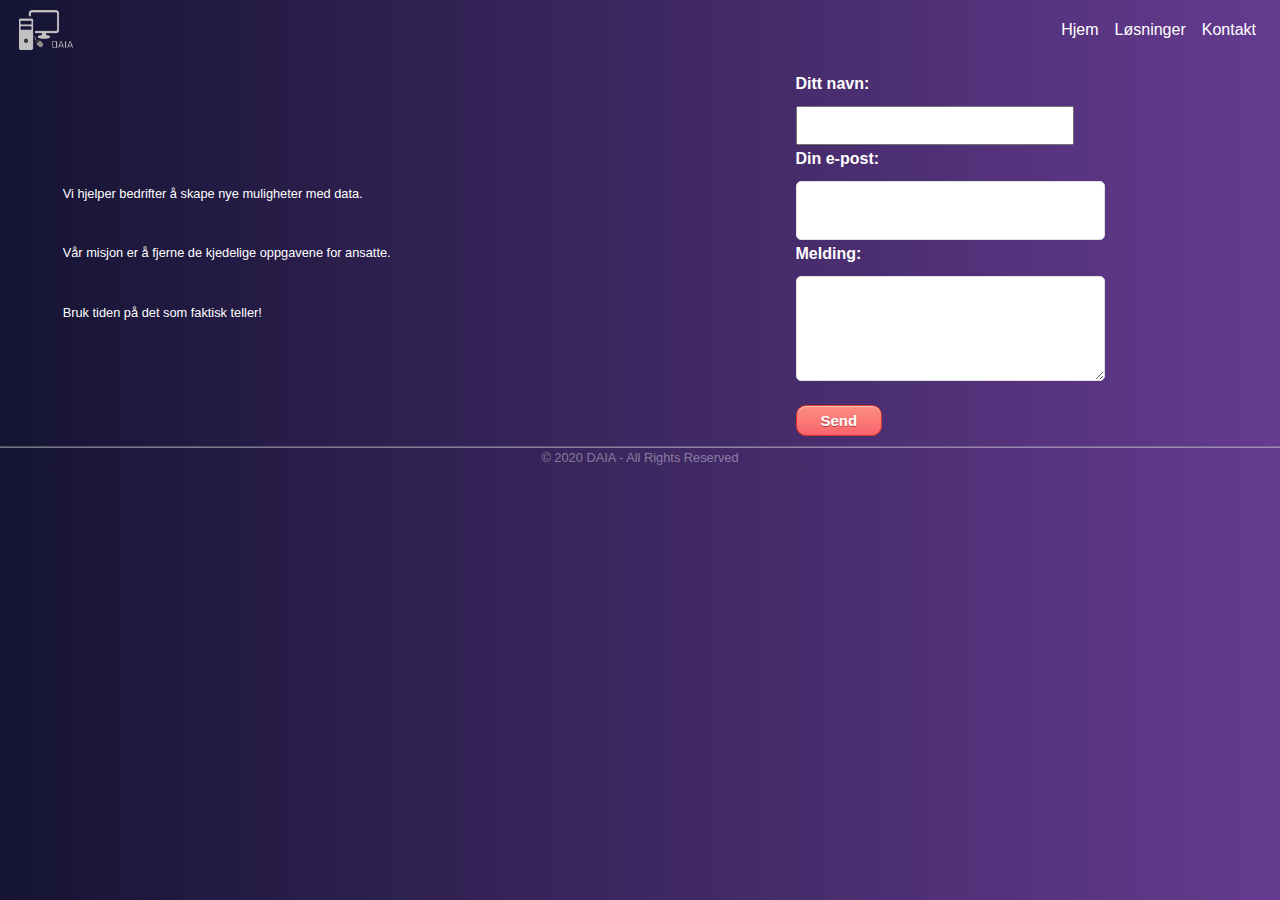
<file: service-worker-index.html>
<!DOCTYPE html> <html lang=en> <head> <meta charset=utf-8> <meta content="width=device-width,initial-scale=1" name=viewport> <meta content=#333333 name=theme-color> <base href=/ > <link href=global.css rel=stylesheet> <link href=manifest.json rel=manifest crossorigin=use-credentials> <link href=favicon.ico rel=icon type=image/png> <link href=https://cdnjs.cloudflare.com/ajax/libs/font-awesome/5.13.1/css/all.min.css rel=stylesheet crossorigin=anonymous integrity="sha512-xA6Hp6oezhjd6LiLZynuukm80f8BoZ3OpcEYaqKoCV3HKQDrYjDE1Gu8ocxgxoXmwmSzM4iqPvCsOkQNiu41GA=="> <link href=client/main.2082793183.css rel=stylesheet> <noscript id=sapper-head-start></noscript><noscript id=sapper-head-end></noscript> </head> <body> <div id=sapper> <nav class=svelte-n5fxw9><img alt=logo class=svelte-n5fxw9 src=daialogo.png> <ul class=svelte-n5fxw9><div class="svelte-n5fxw9 links"><li class=svelte-n5fxw9><a class=svelte-n5fxw9 href=.>Hjem </a></li> <li class=svelte-n5fxw9><a class=svelte-n5fxw9 href=losninger rel=prefetch>Løsninger </a></li> <li class=svelte-n5fxw9><a class=svelte-n5fxw9 href=kontakt>Kontakt </a></div></ul></nav> <main class=svelte-55soap></main> <footer class=svelte-1aun6m><div class="svelte-1aun6m footer"><div class="svelte-1aun6m left"><span class=svelte-1aun6m>Vi hjelper bedrifter å skape nye muligheter med data.</span> <span class=svelte-1aun6m>Vår misjon er å fjerne de kjedelige oppgavene for ansatte.</span> <span class=svelte-1aun6m>Bruk tiden på det som faktisk teller!</span></div> <div class="svelte-1aun6m middle"><ul class=svelte-1aun6m><li class=svelte-1aun6m><i class="fab fa-facebook" style=font-size:3rem></i></li> <li class=svelte-1aun6m><i class="fab fa-linkedin" style=font-size:3rem></i></ul></div> <div class="svelte-1aun6m right"><div class="svelte-100rzrh kwes-form"><form action=https://kwes.io/api/foreign/forms/NKmkww3I0oGe8JwWZT2U class=svelte-100rzrh method=POST><label class=svelte-100rzrh for=name>Ditt navn:</label> <input class=svelte-100rzrh id=name name=name rules=required> <label class=svelte-100rzrh for=email>Din e-post:</label> <input class=svelte-100rzrh id=email name=email rules=required|email|max:255 type=email> <label class=svelte-100rzrh for=message>Melding:</label> <textarea class=svelte-100rzrh id=message name=message rules=required></textarea> <br class=svelte-100rzrh> <button class="null null curved svelte-sgxkt0" type=submit>Send</button></form></div></div></div> <div class="svelte-1aun6m bottom"><hr class=svelte-1aun6m> <p class=svelte-1aun6m>© 2020 DAIA - All Rights Reserved</div></footer></div> <script>__SAPPER__={baseUrl:"",preloaded:[void 0]};if('serviceWorker' in navigator)navigator.serviceWorker.register('/service-worker.js');(function(){try{eval("async function x(){}");var main="/client/client.35a05b1d.js"}catch(e){main="/client/legacy/client.8eb69ce8.js"};var s=document.createElement("script");try{new Function("if(0)import('')")();s.src=main;s.type="module";s.crossOrigin="use-credentials";}catch(e){s.src="/client/shimport@1.0.1.js";s.setAttribute("data-main",main);}document.head.appendChild(s);}());</script>
</file>
<file: presentasjon/static/css/svg-icons.css>
/*=====================================================
Important! 
/js/svg-icons.js is required.
======================================================= */

/*=====================================================
Font Awesome 4.4 as SVG Icons via http://fontastic.me  
class = .fa- (Go to https://fortawesome.github.io/Font-Awesome/icons/)

SVG ICONS - Don't use icon fonts: 
https://speakerdeck.com/ninjanails/death-to-fa-fonts
======================================================= */

svg {
	display: inline-block;
	vertical-align: middle;
	width: 1em;
	height: 1em;

}
[class*="fa-"].large{font-size: 8rem;}


.fa-glass {
	width: 1.0000000298023224em;
}

.fa-music {
	width: 0.8571396097540855em;
}

.fa-search {
	width: 0.9285706554849185em;
}

.fa-envelope-o {
	width: 1.000000972300768em;
}

.fa-heart {
	width: 0.9999999646097422em;
}

.fa-star {
	width: 0.9285713043063879em;
}

.fa-star-o {
	width: 0.9285713043063879em;
}

.fa-user {
	width: 0.785713868836563em;
}

.fa-film {
	width: 1.071429569274187em;
}

.fa-th-large {
	width: 0.9285712415972966em;
}

.fa-th {
	width: 1.0000000521540642em;
}

.fa-th-list {
	width: 1.0000000521540642em;
}

.fa-check {
	width: 1.0000000596046448em;
}

.fa-close {
	width: 0.7857149094343185em;
}

.fa-search-plus {
	width: 0.9285706554849185em;
}

.fa-search-minus {
	width: 0.9285706554849185em;
}

.fa-power-off {
	width: 0.8571455205480252em;
}

.fa-signal {
	width: 0.9999999916180968em;
}

.fa-trash-o {
	width: 0.7857138803228736em;
}

.fa-home {
	width: 0.928572153672576em;
}

.fa-file-o {
	width: 0.8571445867419243em;
}

.fa-clock-o {
	width: 0.8571425850192682em;
}

.fa-road {
	width: 1.0714228972792625em;
}

.fa-download {
	width: 0.9285713359713554em;
}

.fa-arrow-circle-o-down {
	width: 0.8571425850192682em;
}

.fa-arrow-circle-o-up {
	width: 0.8571425850192682em;
}

.fa-inbox {
	width: 0.8571455143392086em;
}

.fa-play-circle-o {
	width: 0.8571425850192682em;
}

.fa-repeat {
	width: 0.8571445668737852em;
}

.fa-refresh {
	width: 0.8571436268589423em;
}

.fa-list-alt {
	width: 1.000000972300768em;
}

.fa-lock {
	width: 1.000000972300768em;
}

.fa-flag {
	width: 1.0357158780097961em;
}

.fa-headphones {
	width: 0.9285684004426003em;
}

.fa-volume-off {
	width: 0.42857232317328453em;
}

.fa-volume-down {
	width: 0.642858412116766em;
}

.fa-volume-up {
	width: 0.9285729192197323em;
}

.fa-qrcode {
	width: 0.7857138514518738em;
}

.fa-tag {
	width: 0.8454238213598728em;
}

.fa-tags {
	width: 1.0597098506987095em;
}

.fa-book {
	width: 0.9302451089024544em;
}

.fa-bookmark {
	width: 0.7142852507531643em;
}

.fa-print {
	width: 0.9285733308643103em;
}

.fa-camera {
	width: 1.0714288031060732em;
}

.fa-font {
	width: 0.9285733103752136em;
}

.fa-bold {
	width: 0.7857098877429962em;
}

.fa-italic {
	width: 0.5714278221130371em;
}

.fa-text-height {
	width: 1.000002734363079em;
}

.fa-text-width {
	width: 0.857142724096775em;
}

.fa-align-left {
	width: 0.9999999664723873em;
}

.fa-align-center {
	width: 1.0000009797513485em;
}

.fa-align-right {
	width: 1.0000009797513485em;
}

.fa-align-justify {
	width: 1.0000009797513485em;
}

.fa-list {
	width: 0.9999999906867743em;
}

.fa-dedent {
	width: 0.9999989476054907em;
}

.fa-indent {
	width: 0.9999989476054907em;
}

.fa-video-camera {
	width: 0.9999980057277753em;
}

.fa-image {
	width: 1.071429569274187em;
}

.fa-pencil {
	width: 0.8454248607158661em;
}

.fa-map-marker {
	width: 0.8714316554367542em;
	margin-top: -0.2em;
}

.fa-adjust {
	width: 0.8571425850192682em;
}

.fa-tint {
	width: 0.8714316815137863em;
}

.fa-edit {
	width: 0.9955342138805463em;
}

.fa-share-square-o {
	width: 0.9285693491497113em;
}

.fa-check-square-o {
	width: 0.9280096615352704em;
}

.fa-arrows {
	width: 0.9999999888241291em;
}

.fa-step-backward {
	width: 0.5714307241141796em;
}

.fa-fast-backward {
	width: 1.000000935047865em;
}

.fa-backward {
	width: 0.9966524690389633em;
}

.fa-play {
	width: 0.7851562518626451em;
}

.fa-pause {
	width: 0.8571436069905758em;
}

.fa-stop {
	width: 0.8571436069905758em;
}

.fa-forward {
	width: 0.8604901600629091em;
}

.fa-fast-forward {
	width: 0.9999990034848452em;
}

.fa-step-forward {
	width: 0.5714267063885927em;
}

.fa-eject {
	width: 0.85825614631176em;
}

.fa-chevron-left {
	width: 0.7500009983778em;
}

.fa-chevron-right {
	width: 0.6785712540149689em;
}

.fa-plus-circle {
	width: 0.8571425850192682em;
}

.fa-minus-circle {
	width: 0.8571425850192682em;
}

.fa-times-circle {
	width: 0.8571425850192682em;
}

.fa-check-circle {
	width: 0.8571425850192682em;
}

.fa-question-circle {
	width: 0.8571425850192682em;
}

.fa-info-circle {
	width: 0.8571425850192682em;
}

.fa-crosshairs {
	width: 0.8571436069905758em;
}

.fa-times-circle-o {
	width: 0.8571425850192682em;
}

.fa-check-circle-o {
	width: 0.8571425850192682em;
}

.fa-ban {
	width: 0.8571426247557004em;
}

.fa-arrow-left {
	width: 0.8928571492433548em;
}

.fa-arrow-right {
	width: 0.8214280630151052em;
}

.fa-arrow-up {
	width: 0.9285692870616913em;
}

.fa-arrow-down {
	width: 0.9285712018609047em;
}

.fa-mail-forward {
	width: 1.0000031888484955em;
}

.fa-expand {
	width: 0.8571445606648922em;
}

.fa-compress {
	width: 0.8571445886045694em;
}

.fa-plus {
	width: 0.785714827477932em;
}

.fa-minus {
	width: 0.7857138440012932em;
}

.fa-asterisk {
	width: 0.9285713285207748em;
}

.fa-exclamation-circle {
	width: 0.8571425850192682em;
}

.fa-leaf {
	width: 0.9999980080174282em;
}

.fa-fire {
	width: 0.7857128586620092em;
}

.fa-eye {
	width: 0.9999980051070452em;
}

.fa-eye-slash {
	width: 1.000001983717084em;
}

.fa-exclamation-triangle {
	width: 0.9999999636784196em;
}

.fa-plane {
	width: 0.7860879210056737em;
}

.fa-calendar {
	width: 0.9285707051554937em;
}

.fa-random {
	width: 0.9999999022111297em;
}

.fa-comment {
	width: 0.9999974196152834em;
}

.fa-magnet {
	width: 0.8571425850192682em;
}

.fa-chevron-up {
	width: 0.9999999701976776em;
}

.fa-chevron-down {
	width: 0.9999999850988388em;
}

.fa-retweet {
	width: 1.0714306645095348em;
}

.fa-shopping-cart {
	width: 0.9285732470452785em;
}

.fa-folder {
	width: 0.9285712813336886em;
}

.fa-folder-open {
	width: 1.0485479356721044em;
}

.fa-arrows-v {
	width: 0.42857228219509125em;
}

.fa-arrows-h {
	width: 1.000000972300768em;
}

.fa-bar-chart {
	width: 1.1428574323654175em;
}



.fa-camera-retro {
	width: 1.0000000074505806em;
}

.fa-key {
	width: 0.9391738375027963em;
}

.fa-cogs {
	width: 1.0714287403970957em;
}

.fa-comments {
	width: 1.0000034073991628em;
}

.fa-thumbs-o-up {
	width: 0.8571465983986855em;
}

.fa-thumbs-o-down {
	width: 0.8571435585618019em;
}

.fa-star-half {
	width: 0.4642870929092169em;
}

.fa-heart-o {
	width: 1.0000009778887033em;
}

.fa-sign-out {
	width: 0.875000032285854em;
}

.fa-linkedin-square {
	width: 0.8571416462459638em;
}

.fa-thumb-tack {
	width: 0.6428600810468197em;
}

.fa-external-link {
	width: 0.9999981845417096em;
}

.fa-sign-in {
	width: 0.8571436069905758em;
}

.fa-trophy {
	width: 0.9285706554849185em;
}

.fa-upload {
	width: 0.9285723492503166em;
}

.fa-lemon-o {
	width: 0.8565869312733412em;
}

.fa-phone {
	width: 0.7857128540053964em;
}

.fa-square-o {
	width: 0.7857118571796491em;
}

.fa-bookmark-o {
	width: 0.7142852507531643em;
}

.fa-phone-square {
	width: 0.8571416462459638em;
}

.fa-unlock {
	width: 1.000000972300768em;
}

.fa-credit-card {
	width: 1.0714279003441334em;
}

.fa-feed {
	width: 0.7864560410380363em;
}

.fa-hdd-o {
	width: 0.8571435995399952em;
}

.fa-bullhorn {
	width: 1.000001672655344em;
}

.fa-bell-o {
	width: 0.999999426305294em;
}

.fa-certificate {
	width: 0.8571425257250667em;
}

.fa-hand-o-right {
	width: 1.0000000074505806em;
}

.fa-hand-o-left {
	width: 0.9999989792704582em;
}

.fa-hand-o-up {
	width: 0.8571425552167966em;
}

.fa-hand-o-down {
	width: 0.8571416288614273em;
}

.fa-arrow-circle-left {
	width: 0.8571425850192682em;
}

.fa-arrow-circle-right {
	width: 0.8571425850192682em;
}

.fa-arrow-circle-up {
	width: 0.8571425850192682em;
}

.fa-arrow-circle-down {
	width: 0.8571425850192682em;
}

.fa-wrench {
	width: 0.9391775503754616em;
}

.fa-tasks {
	width: 1.0000009797513485em;
}

.fa-filter {
	width: 0.7857138165272772em;
}

.fa-arrows-alt {
	width: 0.857147540897131em;
}

.fa-group {
	width: 1.071428755919138em;
}

.fa-chain {
	width: 0.9285723119974136em;
}

.fa-cloud {
	width: 1.0714285423358234em;
}

.fa-flask {
	width: 0.9285696372389793em;
}

.fa-cut {
	width: 0.9975810423493385em;
}

.fa-copy {
	width: 1.0000010058283806em;
}

.fa-paperclip {
	width: 0.7857148349285126em;
}

.fa-floppy-o {
	width: 0.8571445867419243em;
}

.fa-square {
	width: 0.8571416462459638em;
}

.fa-bars {
	width: 0.8571436069905758em;
}

.fa-list-ul {
	width: 1.0000010132789612em;
}

.fa-list-ol {
	width: 1.0083701331168413em;
}

.fa-strikethrough {
	width: 0.9999989485368133em;
}

.fa-underline {
	width: 0.8571445560082793em;
}

.fa-table {
	width: 0.9285723157227039em;
}

.fa-magic {
	width: 0.9436386581510305em;
}

.fa-truck {
	width: 1.0357128381729126em;
}

.fa-pinterest {
	width: 0.8571391701698303em;
}

.fa-pinterest-square {
	width: 0.8571406031646802em;
}

.fa-google-plus-square {
	width: 0.8571416462459638em;
}

.fa-google-plus {
	width: 1.2857149516544268em;
}

.fa-money {
	width: 1.0714295767247677em;
}

.fa-caret-down {
	width: 0.571429718285799em;
}

.fa-caret-up {
	width: 0.5714296959340572em;
}

.fa-caret-left {
	width: 0.3928574174642563em;
}

.fa-caret-right {
	width: 0.32142970090126255em;
}

.fa-columns {
	width: 0.9285723157227039em;
}

.fa-sort {
	width: 0.5714296959340572em;
}

.fa-sort-desc {
	width: 0.571429718285799em;
}

.fa-sort-asc {
	width: 0.5714296959340572em;
}

.fa-envelope {
	width: 1.0000022239983082em;
}

.fa-linkedin {
	width: 0.8571429451305903em;
}

.fa-rotate-left {
	width: 0.8571445606648922em;
}

.fa-gavel {
	width: 1.0106014609336853em;
}

.fa-dashboard {
	width: 1.000001922249794em;
}

.fa-comment-o {
	width: 0.9999974196152834em;
}

.fa-comments-o {
	width: 1.0000035266084524em;
}

.fa-bolt {
	width: 1.000000972300768em;
}

.fa-sitemap {
	width: 1.0000010058283806em;
}

.fa-umbrella {
	width: 0.9285703394562006em;
}

.fa-clipboard {
	width: 1.000001959502697em;
}

.fa-lightbulb-o {
	width: 0.5714296922087669em;
}

.fa-exchange {
	width: 0.9999989476054907em;
}

.fa-cloud-download {
	width: 1.0714285423358234em;
}

.fa-cloud-upload {
	width: 1.0714285423358234em;
}

.fa-user-md {
	width: 0.785713868836563em;
}

.fa-stethoscope {
	width: 0.7857138092319147em;
}

.fa-suitcase {
	width: 1.000000116725687em;
}

.fa-bell {
	width: 0.999999426305294em;
}

.fa-coffee {
	width: 1.0357122694451846em;
}

.fa-cutlery {
	width: 0.7857128530740738em;
}

.fa-file-text-o {
	width: 0.8571445867419243em;
}

.fa-building-o {
	width: 1.000000116725687em;
}

.fa-hospital-o {
	width: 1.000000116725687em;
}

.fa-ambulance {
	width: 1.1071423441171646em;
}

.fa-medkit {
	width: 1.000000116725687em;
}

.fa-fighter-jet {
	width: 1.0714295953512192em;
}

.fa-beer {
	width: 0.9642851203680038em;
}

.fa-h-square {
	width: 0.8571416462459638em;
}

.fa-plus-square {
	width: 0.8571416462459638em;
}

.fa-angle-double-left {
	width: 0.5892861261963844em;
}

.fa-angle-double-right {
	width: 0.5535723362118006em;
}

.fa-angle-double-up {
	width: 0.642861433327198em;
}

.fa-angle-double-down {
	width: 0.6428574100136757em;
}

.fa-angle-left {
	width: 0.3750009909272194em;
}

.fa-angle-right {
	width: 0.3392861280590296em;
}

.fa-angle-up {
	width: 0.642861433327198em;
}

.fa-angle-down {
	width: 0.6428574100136757em;
}

.fa-desktop {
	width: 1.071435708552599em;
}

.fa-laptop {
	width: 1.071429569274187em;
}

.fa-tablet {
	width: 1.071429569274187em;
}

.fa-mobile {
	width: 1.071429569274187em;
}

.fa-circle-o {
	width: 0.8571425850192682em;
}

.fa-quote-left {
	width: 0.9285713583230972em;
}

.fa-quote-right {
	width: 0.9285713285207748em;
}

.fa-spinner {
	width: 1.0000000596046448em;
}

.fa-circle {
	width: 0.8571425850192682em;
}

.fa-mail-reply {
	width: 1.0000029690563679em;
}

.fa-folder-o {
	width: 0.9285712813336886em;
}

.fa-folder-open-o {
	width: 1.0652896141011752em;
}

.fa-smile-o {
	width: 0.8571425850192682em;
}

.fa-frown-o {
	width: 0.8571425850192682em;
}

.fa-meh-o {
	width: 0.8571425850192682em;
}

.fa-gamepad {
	width: 1.0714295854171496em;
}

.fa-keyboard-o {
	width: 1.0714286640286446em;
}

.fa-flag-o {
	width: 1.0357160121202469em;
}

.fa-flag-checkered {
	width: 1.0357160121202469em;
}

.fa-terminal {
	width: 0.9358262214809656em;
}

.fa-code {
	width: 1.0714276805520058em;
}

.fa-mail-reply-all {
	width: 0.9999999292194843em;
}

.fa-star-half-empty {
	width: 0.9285682821646333em;
}

.fa-location-arrow {
	width: 0.7859947793185711em;
}

.fa-crop {
	width: 0.9285703515633941em;
}

.fa-code-fork {
	width: 0.5714296698570251em;
}

.fa-chain-broken {
	width: 0.9285713344191509em;
}

.fa-question {
	width: 0.6221200153231621em;
}

.fa-info {
	width: 0.857143547385931em;
}

.fa-exclamation {
	width: 0.857143547385931em
}

.fa-superscript {
	width: 0.8588164150714874em;
}

.fa-subscript {
	width: 0.8599326312541962em;
}

.fa-eraser {
	width: 1.071428793715313em;
}

.fa-puzzle-piece {
	width: 0.9285733483266085em;
}

.fa-microphone {
	width: 0.6428574770689011em;
}

.fa-microphone-slash {
	width: 0.7857128698378801em;
}

.fa-shield {
	width: 0.7142831720411777em;
}

.fa-calendar-o {
	width: 0.9285707051554937em;
}

.fa-fire-extinguisher {
	width: 0.7845058117527515em;
}

.fa-rocket {
	width: 0.9441959485411644em;
}

.fa-maxcdn {
	width: 0.9815869629383087em;
}

.fa-chevron-circle-left {
	width: 0.8571425850192682em;
}

.fa-chevron-circle-right {
	width: 0.8571425850192682em;
}

.fa-chevron-circle-up {
	width: 0.8571425850192682em;
}

.fa-chevron-circle-down {
	width: 0.8571425850192682em;
}

.fa-html5 {
	width: 0.7857138514518738em;
}

.fa-css3 {
	width: 1.0000000596046448em;
}

.fa-anchor {
	width: 0.9999980125576258em;
}

.fa-unlock-alt {
	width: 1.000000972300768em;
}

.fa-bullseye {
	width: 0.8571425850192682em;
}

.fa-ellipsis-h {
	width: 0.7857148125767708em;
}

.fa-ellipsis-v {
	width: 0.21428712457418442em;
}

.fa-rss-square {
	width: 0.8571416462459638em;
}

.fa-play-circle {
	width: 0.8571425850192682em;
}

.fa-ticket {
	width: 1.0005576871335506em;
}

.fa-minus-square {
	width: 0.8571416462459638em;
}

.fa-minus-square-o {
	width: 0.7857118571796491em;
}

.fa-level-up {
	width: 0.5734755680896342em;
}

.fa-level-down {
	width: 0.5731032819021493em;
}

.fa-check-square {
	width: 0.8571416462459638em;
}

.fa-pencil-square {
	width: 0.8571416462459638em;
}

.fa-external-link-square {
	width: 0.8571416462459638em;
}

.fa-share-square {
	width: 0.8571416462459638em;
}

.fa-caret-square-o-down {
	width: 0.8571416462459638em;
}

.fa-caret-square-o-up {
	width: 0.8571416462459638em;
}

.fa-caret-square-o-right {
	width: 0.8571416462459638em;
}

.fa-eur {
	width: 0.565288751386106em;
}

.fa-gbp {
	width: 0.5691953515633941em;
}

.fa-dollar {
	width: 0.5691973492503166em;
}

.fa-inr {
	width: 0.5011180695146322em;
}

.fa-cny {
	width: 0.5731013106415048em;
}

.fa-rouble {
	width: 0.7142853057011962em;
}

.fa-krw {
	width: 1.0000009899958968em;
}

.fa-bitcoin {
	width: 0.736978217959404em;
}

.fa-file {
	width: 0.8571426197886467em;
}

.fa-file-text {
	width: 0.8571426197886467em;
}

.fa-sort-alpha-asc {
	width: 0.9428952634334564em;
}

.fa-sort-alpha-desc {
	width: 0.9428952634334564em;
}

.fa-sort-amount-asc {
	width: 1.0159967839717865em;
}

.fa-sort-amount-desc {
	width: 1.0159967839717865em;
}

.fa-sort-numeric-asc {
	width: 0.8452380001544952em;
}

.fa-sort-numeric-desc {
	width: 0.8452380001544952em;
}

.fa-thumbs-up {
	width: 0.8928591571748257em;
}

.fa-thumbs-down {
	width: 0.8928584419190884em;
}

.fa-youtube-square {
	width: 0.8571416462459638em;
}

.fa-youtube {
	width: 0.8571435324847698em;
}

.fa-xing {
	width: 0.786087267100811em;
}

.fa-xing-square {
	width: 0.8571416462459638em;
}

.fa-youtube-play {
	width: 1.0000000305008143em;
}

.fa-stack-overflow {
	width: 0.8571415841579437em;
}

.fa-instagram {
	width: 0.8571416462459638em;
}

.fa-flickr {
	width: 0.8571436131993941em;
}

.fa-adn {
	width: 0.8571425850192682em;
}

.fa-bitbucket {
	width: 0.78617824614048em;
}

.fa-bitbucket-square {
	width: 0.8571416462459638em;
}

.fa-tumblr {
	width: 0.6093739867210388em;
}

.fa-tumblr-square {
	width: 0.8571416462459638em;
}

.fa-long-arrow-down {
	width: 0.42857166891917586em;
}

.fa-long-arrow-up {
	width: 0.4285729229450226em;
}

.fa-long-arrow-left {
	width: 1.0357138589024544em;
}

.fa-long-arrow-right {
	width: 0.9642862295731902em;
}

.fa-female {
	width: 0.7142941057682037em;
}

.fa-male {
	width: 0.5714317113161087em;
}

.fa-gittip {
	width: 0.8571425850192682em;
}

.fa-sun-o {
	width: 1.0000000223517418em;
}

.fa-moon-o {
	width: 0.8213352287809048em;
}

.fa-archive {
	width: 1.0000020563602448em;
}

.fa-bug {
	width: 0.9285741709172726em;
}

.fa-vk {
	width: 1.0777527708560228em;
}

.fa-weibo {
	width: 1.0041852121551074em;
}

.fa-renren {
	width: 0.8571416437625885em;
}

.fa-pagelines {
	width: 0.7823682955154254em;
}

.fa-stack-exchange {
	width: 0.7142871618270874em;
}

.fa-arrow-circle-o-right {
	width: 0.8571425850192682em;
}

.fa-arrow-circle-o-left {
	width: 0.8571425850192682em;
}

.fa-caret-square-o-left {
	width: 0.8571416462459638em;
}

.fa-dot-circle-o {
	width: 0.8571425850192682em;
}

.fa-wheelchair {
	width: 0.9090400412678719em;
}

.fa-vimeo-square {
	width: 0.8571416462459638em;
}

.fa-try {
	width: 0.6428615320473909em;
}

.fa-plus-square-o {
	width: 0.7857118571796491em;
}

.fa-space-shuttle {
	width: 1.214285247027874em;
}

.fa-slack {
	width: 0.9285693690180779em;
}

.fa-envelope-square {
	width: 0.8571436131993941em;
}

.fa-wordpress {
	width: 1.0000000049670539em;
}

.fa-openid {
	width: 0.9999983335533216em;
}

.fa-bank {
	width: 1.0714267492294312em;
}

.fa-graduation-cap {
	width: 1.2857187371701002em;
}

.fa-yahoo {
	width: 0.8571445047855377em;
}

.fa-google {
	width: 0.8398430943489075em;
}

.fa-reddit {
	width: 1.0000000049670539em;
}

.fa-reddit-square {
	width: 0.8571416462459638em;
}

.fa-stumbleupon-circle {
	width: 0.8571425850192682em;
}

.fa-stumbleupon {
	width: 1.0714269926149882em;
}

.fa-delicious {
	width: 0.8571416462459638em;
}

.fa-digg {
	width: 1.1428574323654175em;
}

.fa-pied-piper {
	width: 0.8571416462459638em;
}

.fa-pied-piper-alt {
	width: 1.1372744292020798em;
}

.fa-drupal {
	width: 0.8571418623128011em;
}

.fa-joomla {
	width: 0.8571426148215924em;
}

.fa-language {
	width: 0.8571416030172259em;
}

.fa-fax {
	width: 1.0000000037252903em;
}

.fa-building {
	width: 0.7857138179242611em;
}

.fa-child {
	width: 0.7142872214317322em;
}

.fa-paw {
	width: 0.9285706828037519em;
}

.fa-spoon {
	width: 1.0000000298023224em;
}

.fa-cube {
	width: 0.9285703506320715em;
}

.fa-cubes {
	width: 1.2142920158803463em;
}

.fa-behance {
	width: 1.1428583860397339em;
}

.fa-behance-square {
	width: 0.8571436131993941em;
}

.fa-steam {
	width: 0.9999989867210388em;
}

.fa-steam-square {
	width: 0.8571436131992414em;
}

.fa-recycle {
	width: 1.0012093782424927em;
}

.fa-automobile {
	width: 1.1428605308756232em;
}

.fa-cab {
	width: 1.1428585043177009em;
}

.fa-tree {
	width: 0.8571485541760921em;
}

.fa-spotify {
	width: 0.8571425850192682em;
}

.fa-deviantart {
	width: 0.5714287161827087em;
}

.fa-soundcloud {
	width: 1.2857149858027697em;
}

.fa-database {
	width: 0.8571426197886467em;
}

.fa-file-pdf-o {
	width: 0.8571445867419243em;
}

.fa-file-word-o {
	width: 0.8571445867419243em;
}

.fa-file-excel-o {
	width: 0.8571445867419243em;
}

.fa-file-powerpoint-o {
	width: 0.8571445867419243em;
}

.fa-file-image-o {
	width: 0.8571445867419243em;
}

.fa-file-archive-o {
	width: 0.8571445867419243em;
}

.fa-file-audio-o {
	width: 0.8571445867419243em;
}

.fa-file-movie-o {
	width: 0.8571445867419243em;
}

.fa-file-code-o {
	width: 0.8571445867419243em;
}

.fa-vine {
	width: 0.857145681977272em;
}

.fa-codepen {
	width: 1.0000000298023224em;
}

.fa-jsfiddle {
	width: 1.1428555250167847em;
}

.fa-life-bouy {
	width: 1.0000000049670539em;
}

.fa-circle-o-notch {
	width: 0.9999980702996254em;
}

.fa-ra {
	width: 0.999438002705574em;
}

.fa-empire {
	width: 1.0000000049670539em;
}

.fa-git-square {
	width: 0.8571416462459638em;
}

.fa-git {
	width: 1.0000000447034836em;
}

.fa-hacker-news {
	width: 0.8571416462459638em;
}

.fa-tencent-weibo {
	width: 0.7142878770828247em;
}

.fa-qq {
	width: 1.0000018551945686em;
}

.fa-wechat {
	width: 1.142860472202301em;
}

.fa-paper-plane {
	width: 1.0009309110464528em;
}

.fa-paper-plane-o {
	width: 1.0005583113525063em;
}

.fa-history {
	width: 0.8571445606648922em;
}

.fa-circle-thin {
	width: 0.8571425850192682em;
}

.fa-header {
	width: 1.0000018998980522em;
}

.fa-paragraph {
	width: 0.7265684753656387em;
}

.fa-sliders {
	width: 0.8571425676345825em;
}

.fa-share-alt {
	width: 0.8571425974369049em;
}

.fa-share-alt-square {
	width: 0.8571416462459638em;
}

.fa-bomb {
	width: 1.0000009909272194em;
}

.fa-futbol-o {
	width: 1.0000000049670539em;
}

.fa-tty {
	width: 1.0000020181760192em;
}

.fa-binoculars {
	width: 1.0000019930303097em;
}

.fa-plug {
	width: 0.9999989569187164em;
}

.fa-slideshare {
	width: 1.000006040558219em;
}

.fa-twitch {
	width: 0.9999990165233612em;
}

.fa-yelp {
	width: 0.8580739721655846em;
}

.fa-newspaper-o {
	width: 1.1428594440221786em;
}

.fa-wifi {
	width: 1.142857201397419em;
}

.fa-calculator {
	width: 0.9285713012019414em;
}

.fa-google-wallet {
	width: 0.9977688640356064em;
}

.fa-cc-visa {
	width: 1.2857130939760282em;
}

.fa-cc-mastercard {
	width: 1.2857130939760282em;
}

.fa-cc-discover {
	width: 1.2857129871845245em;
}

.fa-cc-amex {
	width: 1.285718947649002em;
}

.fa-cc-paypal {
	width: 1.2857130939760282em;
}

.fa-cc-stripe {
	width: 1.2857130939760282em;
}

.fa-bell-slash {
	width: 1.1428565569221973em;
}

.fa-bell-slash-o {
	width: 1.1428565569221973em;
}

.fa-trash {
	width: 0.7857138803228736em;
}

.fa-copyright {
	width: 0.8571425850192682em;
}

.fa-at {
	width: 0.8571425999204312em;
}

.fa-eyedropper {
	width: 1.0000010132789612em;
}

.fa-paint-brush {
	width: 0.9988838285207748em;
}

.fa-birthday-cake {
	width: 0.9999999776482582em;
}

.fa-area-chart {
	width: 1.1428574323654175em;
}

.fa-pie-chart {
	width: 0.964285093049206em;
}

.fa-line-chart {
	width: 1.1428574323654175em;
}

.fa-lastfm {
	width: 1.0000022376577817em;
}

.fa-lastfm-square {
	width: 0.8571416462459638em;
}

.fa-toggle-off {
	width: 1.142858593414303em;
}

.fa-toggle-on {
	width: 1.14285634085536em;
}

.fa-bicycle {
	width: 1.28571296234918em;
}

.fa-bus {
	width: 0.8571415692567825em;
}

.fa-ioxhost {
	width: 1.1428571175783873em;
}

.fa-angellist {
	width: 0.7142852619290352em;
}

.fa-cc {
	width: 1.1428574323654175em;
}

.fa-ils {
	width: 0.7678564703091979em;
}

.fa-meanpath {
	width: 0.8571436131994687em;
}

.fa-buysellads {
	width: 0.8571436107158661em;
}

.fa-connectdevelop {
	width: 1.1428584707900882em;
}

.fa-dashcube {
	width: 0.785714864730835em;
}

.fa-forumbee {
	width: 0.8571425694972277em;
}

.fa-leanpub {
	width: 1.142857511062175em;
}

.fa-sellsy {
	width: 1.1428565382957458em;
}

.fa-shirtsinbulk {
	width: 0.8571415543556213em;
}

.fa-simplybuilt {
	width: 1.142860271036625em;
}

.fa-skyatlas {
	width: 1.14285752673959em;
}

.fa-cart-plus {
	width: 0.928574200719595em;
}

.fa-cart-arrow-down {
	width: 0.928574200719595em;
}

.fa-diamond {
	width: 1.142861483618617em;
}

.fa-ship {
	width: 1.142856314778328em;
}

.fa-user-secret {
	width: 0.785717862347763em;
}

.fa-motorcycle {
	width: 1.2885052015384417em;
}

.fa-street-view {
	width: 0.7857207879424095em;
}

.fa-heartbeat {
	width: 1.0000009760260582em;
}

.fa-venus {
	width: 0.6395084308460355em;
}

.fa-mars {
	width: 0.8571416437625885em;
}

.fa-mercury {
	width: 0.6428571790456772em;
}

.fa-intersex {
	width: 0.7823648327030241em;
}

.fa-transgender-alt {
	width: 0.9285693382844329em;
}

.fa-venus-double {
	width: 0.9999989913776517em;
}

.fa-mars-double {
	width: 1.0690097333863378em;
}

.fa-venus-mars {
	width: 1.1376486765220761em;
}

.fa-mars-stroke {
	width: 0.8571426570415497em;
}

.fa-mars-stroke-v {
	width: 0.6395094422623515em;
}

.fa-mars-stroke-h {
	width: 1.066592177376151em;
}

.fa-neuter {
	width: 0.6428564637899399em;
}

.fa-genderless {
	width: 0.6428574621677399em;
}

.fa-facebook-official {
	width: 0.8571436237543821em;
}

.fa-pinterest-p {
	width: 0.7142868041992188em;
}

.fa-whatsapp {
	width: 0.857144296169281em;
}

.fa-user-plus {
	width: 1.1428584034244977em;
}

.fa-user-times {
	width: 1.1378349239627532em;
}

.fa-bed {
	width: 1.1428574621677399em;
}

.fa-viacoin {
	width: 0.8571425676345825em;
}

.fa-train {
	width: 0.857141618927244em;
}

.fa-subway {
	width: 0.857141618927244em;
}

.fa-medium {
	width: 1.0000000428408384em;
}

.fa-y-combinator {
	width: 0.8571425676345825em;
}

.fa-optin-monster {
	width: 1.2812500447034836em;
}

.fa-opencart {
	width: 1.2865476533770561em;
}

.fa-expeditedssl {
	width: 1.0000000049670539em;
}
.fa-battery-full {
	width: 1.2857148237526417em;
}
.fa-battery-4 {
	width: 1.2857148237526417em;
}

.fa-battery-3 {
	width: 1.285716611891985em;
}

.fa-battery-2 {
	width: 1.285716611891985em;
}

.fa-battery-1 {
	width: 1.285716611891985em;
}

.fa-battery-0 {
	width: 1.285716611891985em;
}

.fa-mouse-pointer {
	width: 0.6463916040956974em;
}

.fa-i-cursor {
	width: 0.5em;
}

.fa-object-group {
	width: 1.142856389284134em;
}

.fa-object-ungroup {
	width: 1.2857120633125305em;
}

.fa-sticky-note {
	width: 0.8571426197886467em;
}

.fa-sticky-note-o {
	width: 0.8571405932307243em;
}

.fa-cc-jcb {
	width: 1.2857130939760282em;
}

.fa-cc-diners-club {
	width: 1.2857130939760282em;
}

.fa-clone {
	width: 0.9999999590218067em;
}

.fa-balance-scale {
	width: 1.2942902165651321em;
}

.fa-hourglass-o {
	width: 0.8571416353806853em;
}

.fa-hourglass-1 {
	width: 0.8571416353806853em;
}

.fa-hourglass-2 {
	width: 0.8571416353806853em;
}

.fa-hourglass-3 {
	width: 0.8571416353806853em;
}

.fa-hourglass {
	width: 0.8571436023339629em;
}

.fa-hand-grab-o {
	width: 0.8571436107158661em;
}

.fa-hand-paper-o {
	width: 0.9107128493487835em;
}

.fa-hand-scissors-o {
	width: 0.9999980007607974em;
}

.fa-hand-lizard-o {
	width: 1.1428582593798637em;
}

.fa-hand-spock-o {
	width: 1.0714277178049088em;
}

.fa-hand-pointer-o {
	width: 0.9285682551562786em;
}

.fa-trademark {
	width: 1.1008171644061804em;
}

.fa-registered {
	width: 1.0000000049670539em;
}

.fa-creative-commons {
	width: 1.0000000049670539em;
}

.fa-gg {
	width: 1.142856478691101em;
}

.fa-gg-circle {
	width: 1.0000000049670539em;
}

.fa-tripadvisor {
	width: 1.2857139185070992em;
}

.fa-odnoklassniki {
	width: 0.7142824977636337em;
}

.fa-odnoklassniki-square {
	width: 0.8571416462459638em;
}

.fa-get-pocket {
	width: 0.959822304546833em;
}

.fa-wikipedia-w {
	width: 1.2857110323384404em;
}

.fa-safari {
	width: 1.0000000049670539em;
}

.fa-chrome {
	width: 1.0002786591649055em;
}

.fa-firefox {
	width: 0.9985101446509361em;
}

.fa-opera {
	width: 1.0000011399388313em;
}

.fa-internet-explorer {
	width: 0.9999980032444em;
}

.fa-television {
	width: 1.1714316554367542em;
}

.fa-contao {
	width: 1.000000111758709em;
}

.fa-500px {
	width: 0.7951981648802757em;
}

.fa-amazon {
	width: 1.0010244324803352em;
}

.fa-calendar-plus-o {
	width: 0.9285713012019414em;
}

.fa-calendar-minus-o {
	width: 0.9285707051554937em;
}

.fa-calendar-times-o {
	width: 0.9285707051554937em;
}

.fa-calendar-check-o {
	width: 0.9285707051554937em;
}

.fa-industry {
	width: 0.9999989531934261em;
}

.fa-map-pin {
	width: 0.5714278568824156em;
}

.fa-map-signs {
	width: 1.0000010207295418em;
}

.fa-map-o {
	width: 1.1428583338856697em;
}

.fa-map {
	width: 0.9999999906867743em;
}

.fa-commenting {
	width: 1.0000040555996748em;
}

.fa-commenting-o {
	width: 0.9999974196152834em;
}

.fa-houzz {
	width: 0.5714277625083923em;
}

.fa-vimeo {
	width: 1.0050220787525177em;
}

.fa-black-tie {
	width: 0.8571425676345825em;
}

.fa-fonticons {
	width: 0.8571425676345825em;
}

.fa-reddit-alien {
	width: 1.0000009834766388em;
}

.fa-edge {
	width: 0.9999999701976776em;
}

.fa-credit-card-alt {
	width: 1.2857139110565186em;
}

.fa-codiepie {
	width: 0.9542412211497626em;
}

.fa-modx {
	width: 0.9999999403953552em;
}

.fa-fort-awesome {
	width: 0.9285743236541748em;
}

.fa-usb {
	width: 1.2857153688868266em;
}

.fa-product-hunt {
	width: 1.0000000049670539em;
}

.fa-mixcloud {
	width: 1.2857142388820648em;
}

.fa-scribd {
	width: 0.8569198697805405em;
}

.fa-pause-circle {
	width: 0.8571425850192682em;
}

.fa-pause-circle-o {
	width: 0.8571425850192682em;
}

.fa-stop-circle {
	width: 0.8571425850192682em;
}

.fa-stop-circle-o {
	width: 0.8571425850192682em;
}

.fa-shopping-bag {
	width: 0.9999990325886756em;
}

.fa-shopping-basket {
	width: 1.1428582395116678em;
}

.fa-hashtag {
	width: 1.000002235174179em;
}

.fa-bluetooth {
	width: 0.8571405559778214em;
}

.fa-bluetooth-b {
	width: 0.5714296698570251em;
}

.fa-percent {
	width: 0.857141618927244em;
}
.fa-university {
	width: 1.1428583338856697em;
}
</file>
